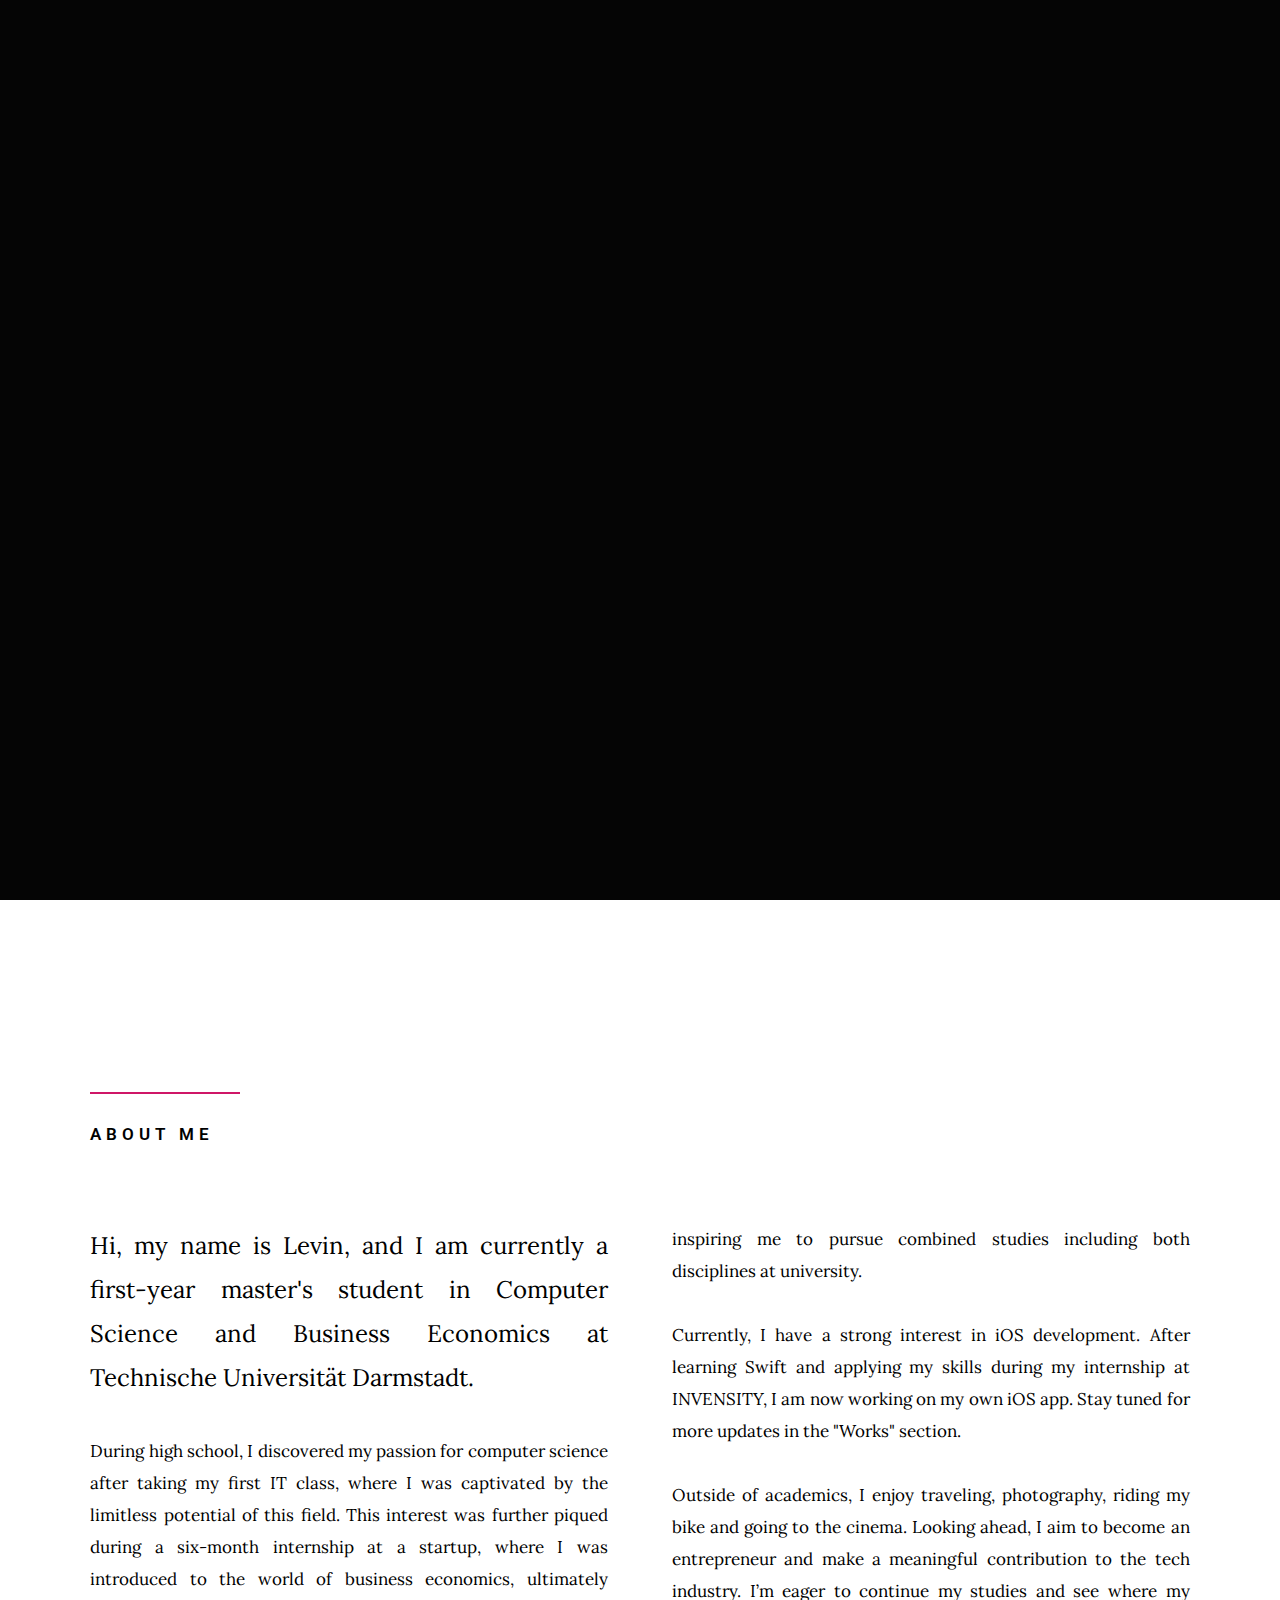
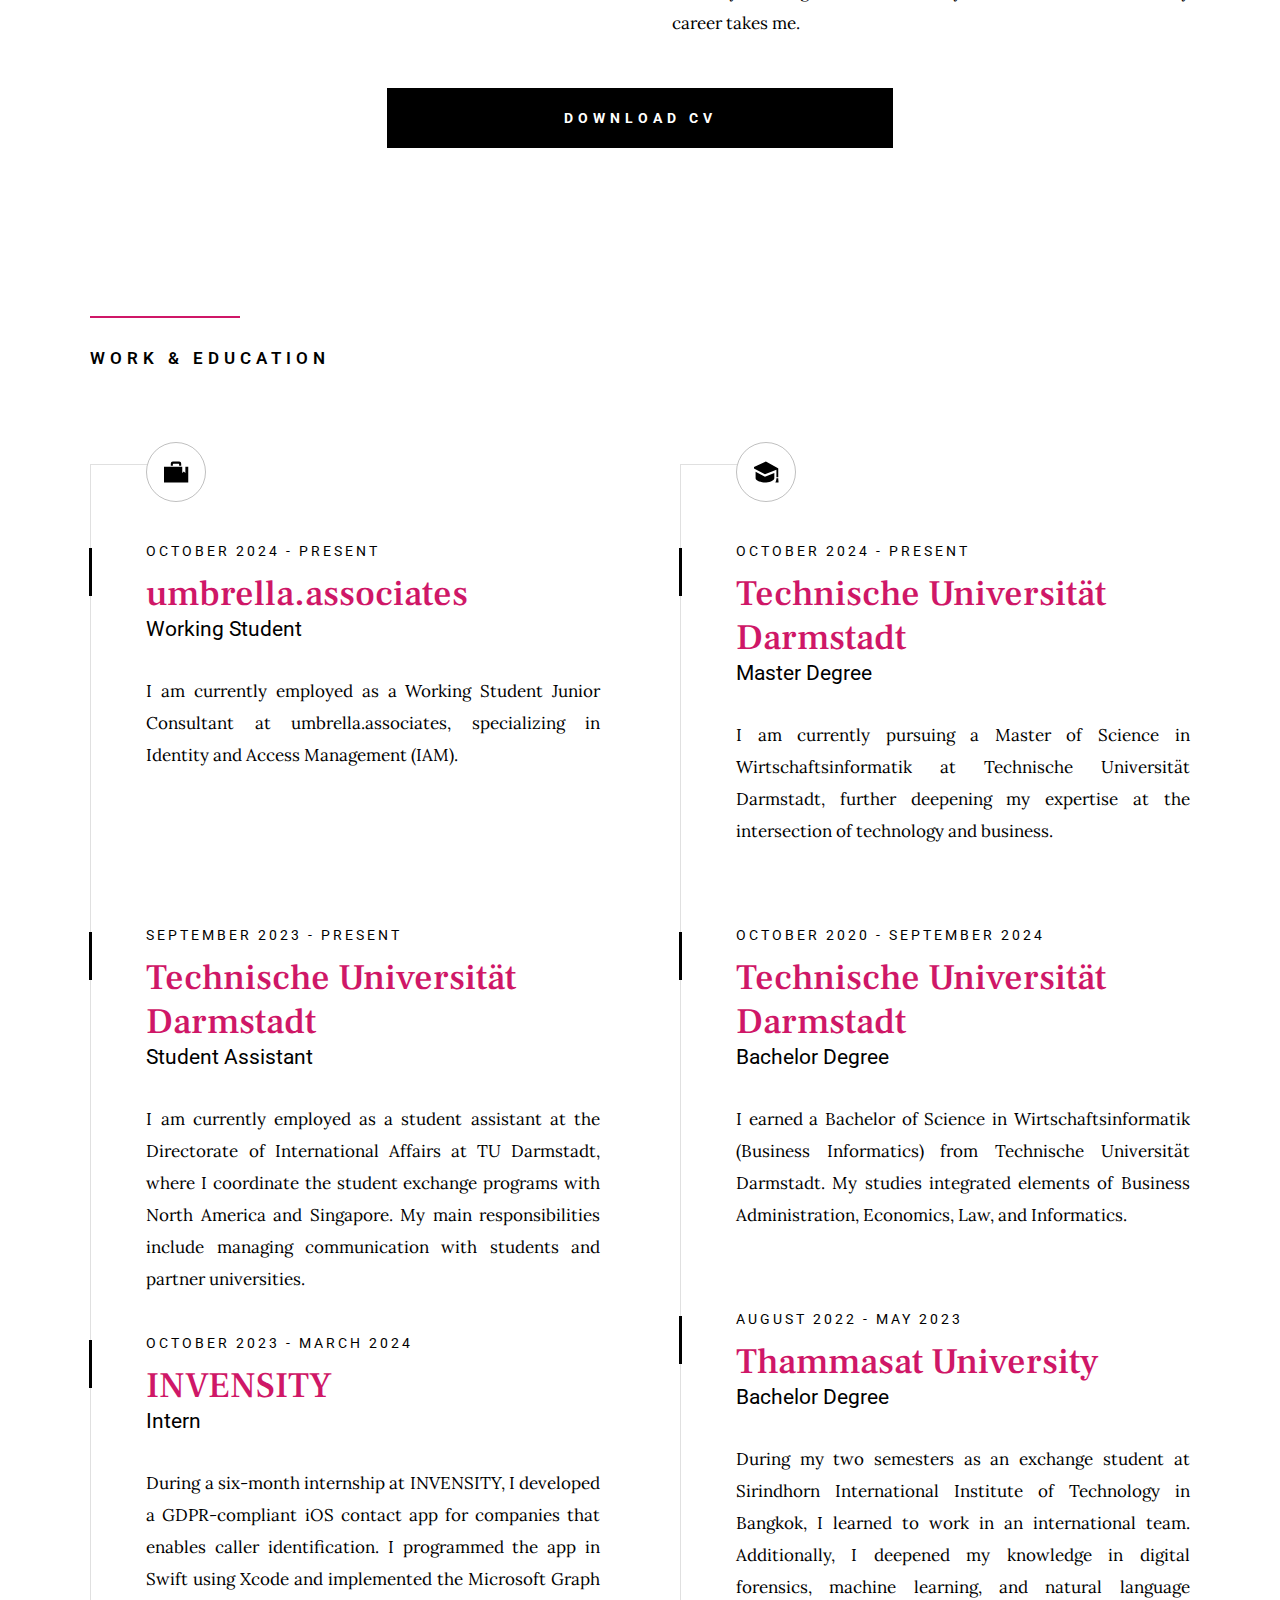
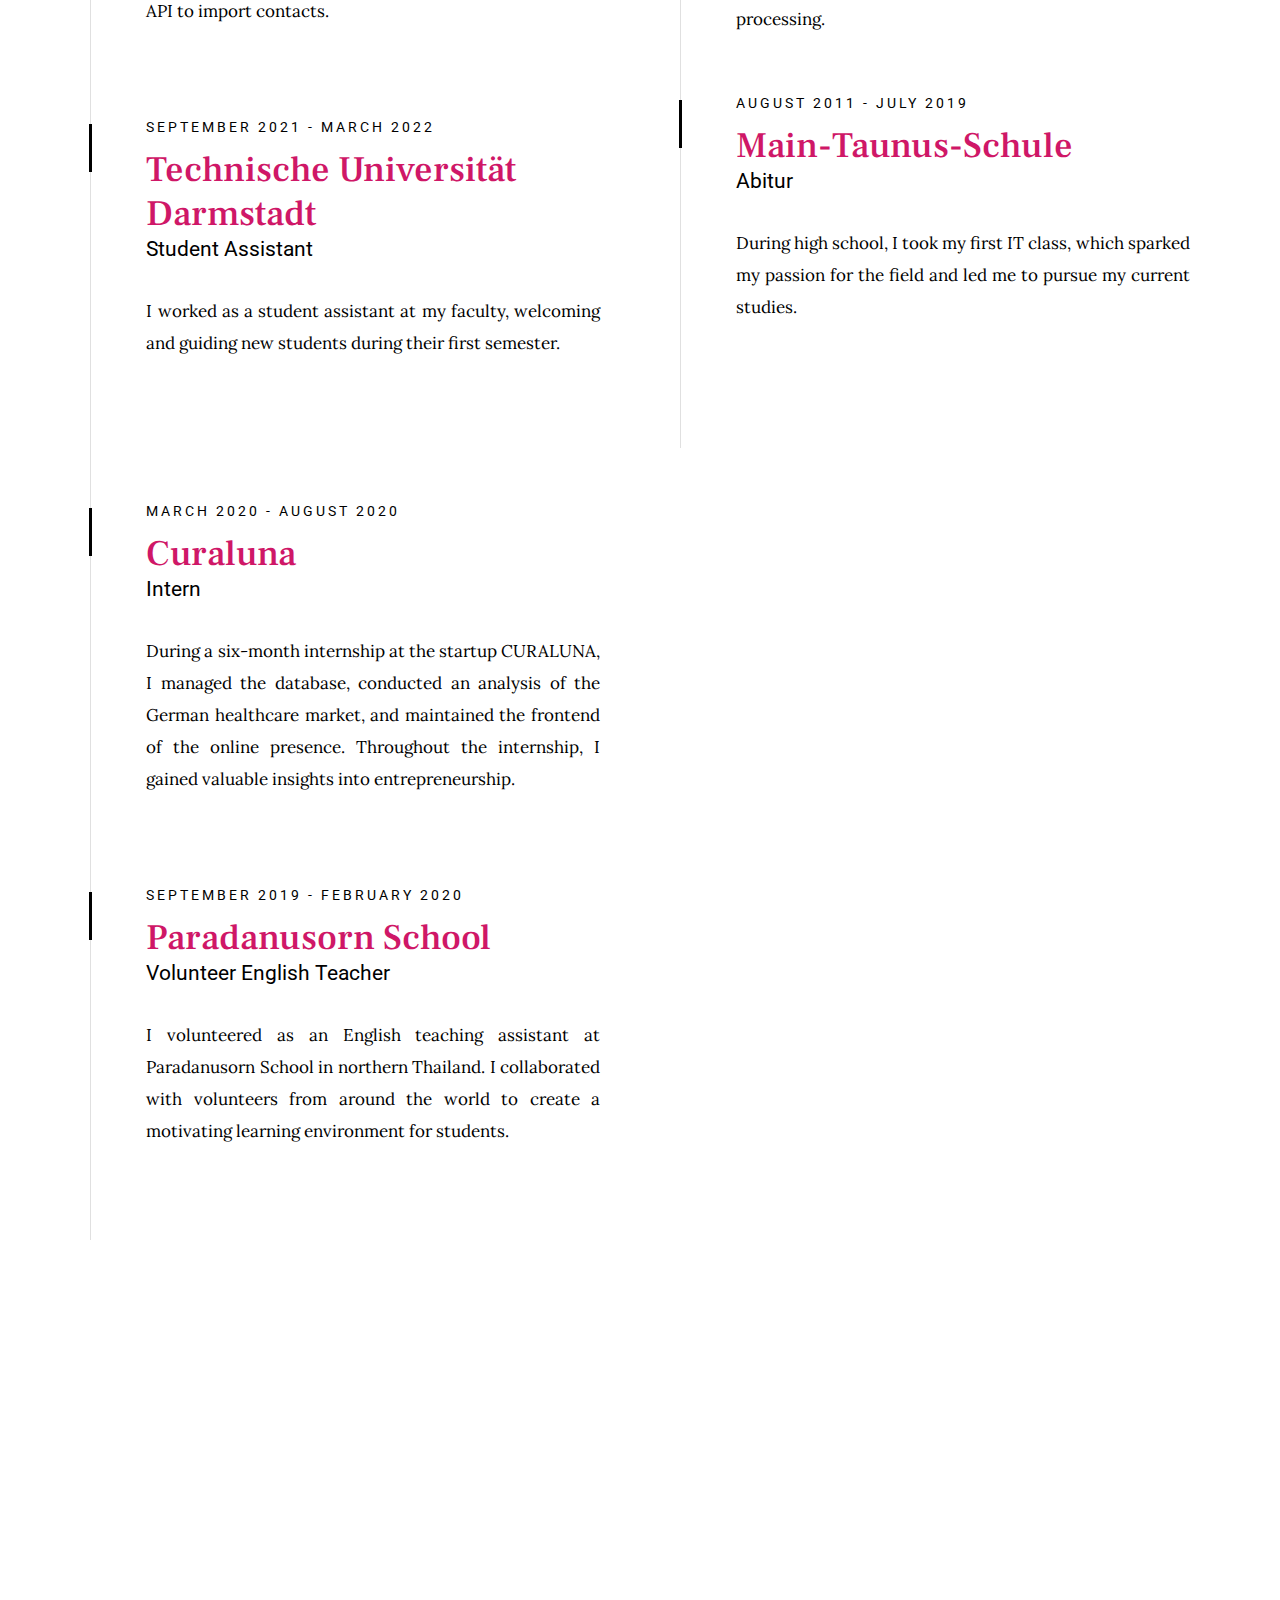
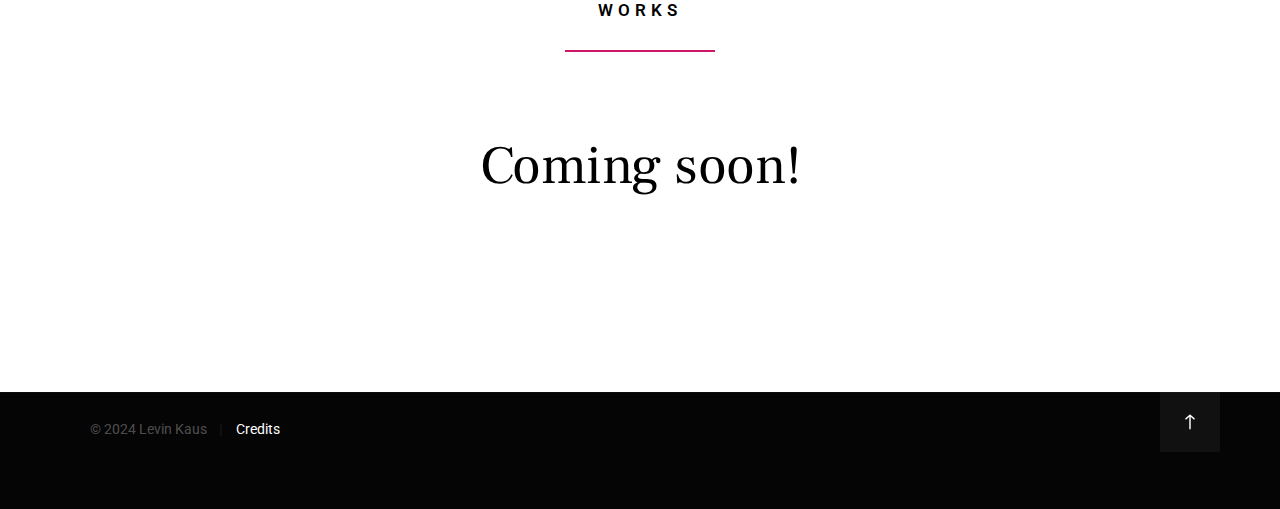
<file: index.html>
<!DOCTYPE html>
<html class="no-js" lang="en">
<head>

    <!--- basic page needs
    ================================================== -->
    <meta charset="utf-8">
    <title>Levin Kaus</title>
    <meta name="description" content="Personal website of Levin Kaus">
    <meta name="author" content="Levin Kaus">

    <!-- mobile specific metas
    ================================================== -->
    <meta name="viewport" content="width=device-width, initial-scale=1">

    <!-- CSS
    ================================================== -->
    <link rel="stylesheet" href="css/base.css">
    <link rel="stylesheet" href="css/main.css">

    <!-- script
    ================================================== -->
    <script src="js/modernizr.js"></script>
    <script src="js/pace.min.js"></script>

    <!-- favicons
    ================================================== -->
    <link rel="apple-touch-icon" sizes="180x180" href="images/favicons/apple-touch-icon.png">
    <link rel="icon" type="image/png" sizes="32x32" href="images/favicons/favicon-32x32.png">
    <link rel="icon" type="image/png" sizes="16x16" href="images/favicons/favicon-16x16.png">
    <link rel="manifest" href="images/favicons/site.webmanifest">

</head>

<body id="top">

    <div id="preloader">
        <div id="loader"></div>
    </div>

    <!-- site header
    ================================================== -->
    <header class="s-header">

        <div class="header-logo">
            <a class="site-logo" href="index.html">
                <img src="images/logo.png" alt="Homepage">
            </a>
        </div>

        <nav class="header-nav-wrap">
            <ul class="header-main-nav">
                <li class="current"><a class="smoothscroll" href="#intro" title="intro">Intro</a></li>
                <li><a class="smoothscroll" href="#about" title="about">About</a></li>
                <li><a class="smoothscroll" href="#works" title="works">Works</a></li>
            </ul>
            <style>svg{ width: 30px; height: 30px; }</style>
            <ul class="header-social">
                <li><a href="https://www.instagram.com/le_kaus/" target="_blank"><svg viewBox="0 0 448 512" xmlns="http://www.w3.org/2000/svg" aria-hidden="true" focusable="false" role="img">
                    <path d="M224.1 141c-63.6 0-114.9 51.3-114.9 114.9s51.3 114.9 114.9 114.9S339 319.5 339 255.9S287.7 141 224.1 141zm0 189.6c-41.1 0-74.7-33.5-74.7-74.7s33.5-74.7 74.7-74.7s74.7 33.5 74.7 74.7s-33.6 74.7-74.7 74.7zm146.4-194.3c0 14.9-12 26.8-26.8 26.8c-14.9 0-26.8-12-26.8-26.8s12-26.8 26.8-26.8s26.8 12 26.8 26.8zm76.1 27.2c-1.7-35.9-9.9-67.7-36.2-93.9c-26.2-26.2-58-34.4-93.9-36.2c-37-2.1-147.9-2.1-184.9 0c-35.8 1.7-67.6 9.9-93.9 36.1s-34.4 58-36.2 93.9c-2.1 37-2.1 147.9 0 184.9c1.7 35.9 9.9 67.7 36.2 93.9s58 34.4 93.9 36.2c37 2.1 147.9 2.1 184.9 0c35.9-1.7 67.7-9.9 93.9-36.2c26.2-26.2 34.4-58 36.2-93.9c2.1-37 2.1-147.8 0-184.8zM398.8 388c-7.8 19.6-22.9 34.7-42.6 42.6c-29.5 11.7-99.5 9-132.1 9s-102.7 2.6-132.1-9c-19.6-7.8-34.7-22.9-42.6-42.6c-11.7-29.5-9-99.5-9-132.1s-2.6-102.7 9-132.1c7.8-19.6 22.9-34.7 42.6-42.6c29.5-11.7 99.5-9 132.1-9s102.7-2.6 132.1 9c19.6 7.8 34.7 22.9 42.6 42.6c11.7 29.5 9 99.5 9 132.1s2.7 102.7-9 132.1z" fill="currentColor"></path>
                 </svg></i></a></li>
                <li><a href="https://www.linkedin.com/in/levinkaus/" target="_blank"><svg viewBox="0 0 448 512" xmlns="http://www.w3.org/2000/svg" aria-hidden="true" focusable="false" role="img">
                    <path d="M100.28 448H7.4V148.9h92.88zM53.79 108.1C24.09 108.1 0 83.5 0 53.8a53.79 53.79 0 0 1 107.58 0c0 29.7-24.1 54.3-53.79 54.3zM447.9 448h-92.68V302.4c0-34.7-.7-79.2-48.29-79.2c-48.29 0-55.69 37.7-55.69 76.7V448h-92.78V148.9h89.08v40.8h1.3c12.4-23.5 42.69-48.3 87.88-48.3c94 0 111.28 61.9 111.28 142.3V448z" fill="currentColor"/>
                 </svg></a></li>
                <li><a href="https://github.com/levinKaus" target="_blank"> <svg viewBox="0 0 496 512" xmlns="http://www.w3.org/2000/svg" aria-hidden="true" focusable="false" role="img">
                    <path d="M165.9 397.4c0 2-2.3 3.6-5.2 3.6c-3.3.3-5.6-1.3-5.6-3.6c0-2 2.3-3.6 5.2-3.6c3-.3 5.6 1.3 5.6 3.6zm-31.1-4.5c-.7 2 1.3 4.3 4.3 4.9c2.6 1 5.6 0 6.2-2s-1.3-4.3-4.3-5.2c-2.6-.7-5.5.3-6.2 2.3zm44.2-1.7c-2.9.7-4.9 2.6-4.6 4.9c.3 2 2.9 3.3 5.9 2.6c2.9-.7 4.9-2.6 4.6-4.6c-.3-1.9-3-3.2-5.9-2.9zM244.8 8C106.1 8 0 113.3 0 252c0 110.9 69.8 205.8 169.5 239.2c12.8 2.3 17.3-5.6 17.3-12.1c0-6.2-.3-40.4-.3-61.4c0 0-70 15-84.7-29.8c0 0-11.4-29.1-27.8-36.6c0 0-22.9-15.7 1.6-15.4c0 0 24.9 2 38.6 25.8c21.9 38.6 58.6 27.5 72.9 20.9c2.3-16 8.8-27.1 16-33.7c-55.9-6.2-112.3-14.3-112.3-110.5c0-27.5 7.6-41.3 23.6-58.9c-2.6-6.5-11.1-33.3 2.6-67.9c20.9-6.5 69 27 69 27c20-5.6 41.5-8.5 62.8-8.5s42.8 2.9 62.8 8.5c0 0 48.1-33.6 69-27c13.7 34.7 5.2 61.4 2.6 67.9c16 17.7 25.8 31.5 25.8 58.9c0 96.5-58.9 104.2-114.8 110.5c9.2 7.9 17 22.9 17 46.4c0 33.7-.3 75.4-.3 83.6c0 6.5 4.6 14.4 17.3 12.1C428.2 457.8 496 362.9 496 252C496 113.3 383.5 8 244.8 8zM97.2 352.9c-1.3 1-1 3.3.7 5.2c1.6 1.6 3.9 2.3 5.2 1c1.3-1 1-3.3-.7-5.2c-1.6-1.6-3.9-2.3-5.2-1zm-10.8-8.1c-.7 1.3.3 2.9 2.3 3.9c1.6 1 3.6.7 4.3-.7c.7-1.3-.3-2.9-2.3-3.9c-2-.6-3.6-.3-4.3.7zm32.4 35.6c-1.6 1.3-1 4.3 1.3 6.2c2.3 2.3 5.2 2.6 6.5 1c1.3-1.3.7-4.3-1.3-6.2c-2.2-2.3-5.2-2.6-6.5-1zm-11.4-14.7c-1.6 1-1.6 3.6 0 5.9c1.6 2.3 4.3 3.3 5.6 2.3c1.6-1.3 1.6-3.9 0-6.2c-1.4-2.3-4-3.3-5.6-2z" fill="currentColor"/>
                 </svg></a></li>
            </ul>
        </nav>

        <a class="header-menu-toggle" href="#"><span>Menu</span></a>

    </header> <!-- end s-header -->


    <!-- intro
    ================================================== -->
    <section id="intro" class="s-intro target-section">

        <div class="row intro-content">

            <div class="column large-9 mob-full intro-text">
                <h3>Hi, I'm Levin Kaus</h3>
                <h1>
                    Computer Science<br>
                    and Business Economics<br>
                    student
                </h1>
            </div>

            <div class="intro-scroll">
                <a href="#about" class="intro-scroll-link smoothscroll">
                    Scroll For More
                </a>
            </div>

            <div class="intro-grid"></div>
            <div class="intro-pic"></div>

        </div> <!-- end row -->

    </section> <!-- end intro -->


    <!-- about
    ================================================== -->
    <section id="about" class="s-about target-section">

        <div class="about-me">

            <div class="row heading-block" data-aos="fade-up">
                <div class="column large-full">
                    <h2 class="section-heading">About Me</h2>
                </div>
            </div>

            <div class="row about-me__content" data-aos="fade-up">
                <div class="column large-full about-me__text">
                    <p class="lead">
                        Hi, my name is Levin, and I am currently a first-year master's student in Computer Science and Business Economics at Technische Universität Darmstadt.
                    </p>

                    <p>
                        During high school, I discovered my passion for computer science after taking my first IT class, where I was captivated by the limitless 
                        potential of this field. This interest was further piqued during a six-month internship at a startup, where I was introduced to the world 
                        of business economics, ultimately inspiring me to pursue combined studies including both disciplines at university. 
                    </p>

                    <p>
                        Currently, I have a strong interest in iOS development. After learning Swift and applying my skills during my internship at INVENSITY, I am now working on my own iOS app. 
                        Stay tuned for more updates in the "Works" section.
                    </p>

                    <p>
                        Outside of academics, I enjoy traveling, photography, riding my bike and going to the cinema.
                        Looking ahead, I aim to become an entrepreneur and make a meaningful contribution to the tech industry. I’m eager to continue my studies and see where my career takes me.
                    </p>
                </div>
            </div>
    
            <div class="row about-me__buttons">
                <div class="column large-half tab-full" data-aos="fade-up">
                    <a href="files/resume.pdf" target="_blank" class="btn btn--primary full-width">Download CV</a>
                </div>
            </div>

        </div> <!-- end about-me -->

        <div class="about-experience">

            <div class="row heading-block" data-aos="fade-up">
                <div class="column large-full">
                    <h2 class="section-heading">Work & Education</h2>
                </div>
            </div>

            <div class="row about-experience__timeline">

                <div class="column large-half tab-full" data-aos="fade-up">
                    <div class="timeline">

                        <div class="timeline__icon-wrap">
                            <span class="timeline__icon timeline__icon--work"></span>
                        </div>

                        <div class="timeline__block">
                            <div class="timeline__bullet"></div>
                            <div class="timeline__header">
                                <p class="timeline__timeframe">October 2024 - Present</p>
                                <h3 class="item-title"><a href="https://www.umbrella.associates" target="_blank">umbrella.associates</a></h3>
                                <h5>Working Student</h5>
                            </div>
                            <div class="timeline__desc">
                                I am currently employed as a Working Student Junior Consultant at umbrella.associates, specializing in Identity and Access Management (IAM).
                            </div>
                        </div>

                        <div class="timeline__block">
                            <div class="timeline__bullet"></div>
                            <div class="timeline__header">
                                <p class="timeline__timeframe">September 2023 - Present</p>
                                <h3 class="item-title"><a href="https://www.tu-darmstadt.de/irep" target="_blank">Technische Universität Darmstadt</a></h3>
                                <h5>Student Assistant</h5>
                            </div>
                            <div class="timeline__desc">
                                I am currently employed as a student assistant at the Directorate of International Affairs at TU Darmstadt, where I coordinate the student exchange programs with North America and Singapore. 
                                My main responsibilities include managing communication with students and partner universities.
                            </div>
                        </div>

                        <div class="timeline__block">
                            <div class="timeline__bullet"></div>
                            <div class="timeline__header">
                                <p class="timeline__timeframe">October 2023 - March 2024</p>
                                <h3 class="item-title"><a href="https://www.invensity.com/" target="_blank">INVENSITY</a></h3>
                                <h5>Intern</h5>
                            </div>
                            <div class="timeline__desc">
                                During a six-month internship at INVENSITY, I developed a GDPR-compliant iOS contact app for companies that enables caller identification. 
                                I programmed the app in Swift using Xcode and implemented the Microsoft Graph API to import contacts.
                            </div>
                        </div>

                        <div class="timeline__block">
                            <div class="timeline__bullet"></div>
                            <div class="timeline__header">
                                <p class="timeline__timeframe">September 2021 - March 2022</p>
                                <h3 class="item-title"><a href="https://www.wi.tu-darmstadt.de/fachbereich/index.en.jsp" target="_blank">Technische Universität Darmstadt</a></h3>
                                <h5>Student Assistant</h5>
                            </div>
                            <div class="timeline__desc">
                                I worked as a student assistant at my faculty, welcoming and guiding new students during their first semester.
                            </div>
                        </div>

                        <div class="timeline__block">
                            <div class="timeline__bullet"></div>
                            <div class="timeline__header">
                                <p class="timeline__timeframe">March 2020 - August 2020</p>
                                <h3 class="item-title"><a href="https://www.curaluna.de/" target="_blank">Curaluna</a></h3>
                                <h5>Intern</h5>
                            </div>
                            <div class="timeline__desc">
                                During a six-month internship at the startup CURALUNA, I managed the database, conducted an analysis of the German healthcare market, and maintained the frontend of the online presence. 
                                Throughout the internship, I gained valuable insights into entrepreneurship.
                            </div>
                        </div>

                        <div class="timeline__block">
                            <div class="timeline__bullet"></div>
                            <div class="timeline__header">
                                <p class="timeline__timeframe">September 2019 - February 2020</p>
                                <h3 class="item-title"><a href="https://www.facebook.com/pages/category/School/Paradanusorn-School-164577643945545/" target="_blank">Paradanusorn School</a></h3>
                                <h5>Volunteer English Teacher</h5>
                            </div>
                            <div class="timeline__desc">
                                I volunteered as an English teaching assistant at Paradanusorn School in northern Thailand. 
                                I collaborated with volunteers from around the world to create a motivating learning environment for students.
                            </div>
                        </div>

                    </div>
                </div>

                <div class="column large-half tab-full" data-aos="fade-up">
                    <div class="timeline">

                        <div class="timeline__icon-wrap">
                            <span class="timeline__icon timeline__icon--education"></span>
                        </div>

                        <div class="timeline__block">
                            <div class="timeline__bullet"></div>
                            <div class="timeline__header">
                                <p class="timeline__timeframe">October 2024 - Present</p>
                                <h3 class="item-title"><a href="https://www.tu-darmstadt.de/" target="_blank">Technische Universität Darmstadt</a></h3>
                                <h5>Master Degree</h5>
                            </div>
                            <div class="timeline__desc">
                                I am currently pursuing a Master of Science in Wirtschaftsinformatik at Technische Universität Darmstadt, 
                                further deepening my expertise at the intersection of technology and business.
                            </div>
                        </div>

                        <div class="timeline__block">
                            <div class="timeline__bullet"></div>
                            <div class="timeline__header">
                                <p class="timeline__timeframe">October 2020 - September 2024</p>
                                <h3 class="item-title"><a href="https://www.tu-darmstadt.de/" target="_blank">Technische Universität Darmstadt</a></h3>
                                <h5>Bachelor Degree</h5>
                            </div>
                            <div class="timeline__desc">
                                I earned a Bachelor of Science in Wirtschaftsinformatik (Business Informatics) from Technische Universität Darmstadt. 
                                My studies integrated elements of Business Administration, Economics, Law, and Informatics.
                            </div>
                        </div>

                        <div class="timeline__block">
                            <div class="timeline__bullet"></div>
                            <div class="timeline__header">
                                <p class="timeline__timeframe">August 2022 - May 2023</p>
                                <h3 class="item-title"><a href="https://www.siit.tu.ac.th/" target="_blank">Thammasat University</a></h3>
                                <h5>Bachelor Degree</h5>
                            </div>
                            <div class="timeline__desc">
                                During my two semesters as an exchange student at Sirindhorn International Institute of Technology in Bangkok, I learned to work in an international team. 
                                Additionally, I deepened my knowledge in digital forensics, machine learning, and natural language processing.
                            </div>
                        </div>

                        <div class="timeline__block">
                            <div class="timeline__bullet"></div>
                            <div class="timeline__header">
                                <p class="timeline__timeframe">August 2011 - July 2019</p>
                                <h3 class="item-title"><a href="https://www.main-taunus-schule.de/" target="_blank">Main-Taunus-Schule</a></h3>
                                <h5>Abitur</h5>
                            </div>
                            <div class="timeline__desc">
                                During high school, I took my first IT class, which sparked my passion for the field and led me to pursue my current studies.
                            </div>
                        </div>

                    </div>
                </div>
            </div>

        </div> <!-- end about-experience -->

    </section> <!-- end s-about -->

    <!-- works
    ================================================== -->
    <section id="works" class="s-works target-section">

        <div class="row heading-block heading-block--center" data-aos="fade-up">
            <div class="column large-full">
                <h2 class="section-heading section-heading--centerbottom">Works</h2>
                <p class="section-desc">
                    Coming soon!
                </p>
            </div>
        </div> <!-- end heading-block -->

    </section> <!-- end s-work -->


    <!-- footer
    ================================================== -->
    <footer>
        <div class="row">
            <div class="column large-full ss-copyright">
                <span>© 2024 Levin Kaus</span> 
                <span><a href="https://www.styleshout.com/" target="_blank">Credits</a></span>
            </div>            

            <div class="ss-go-top">
                <a class="smoothscroll" title="Back to Top" href="#top"></a>
            </div>
        </div>
    </footer>

    <!-- Java Script
    ================================================== -->
    <script src="js/jquery-3.2.1.min.js"></script>
    <script src="js/plugins.js"></script>
    <script src="js/main.js"></script>

</body>
</file>
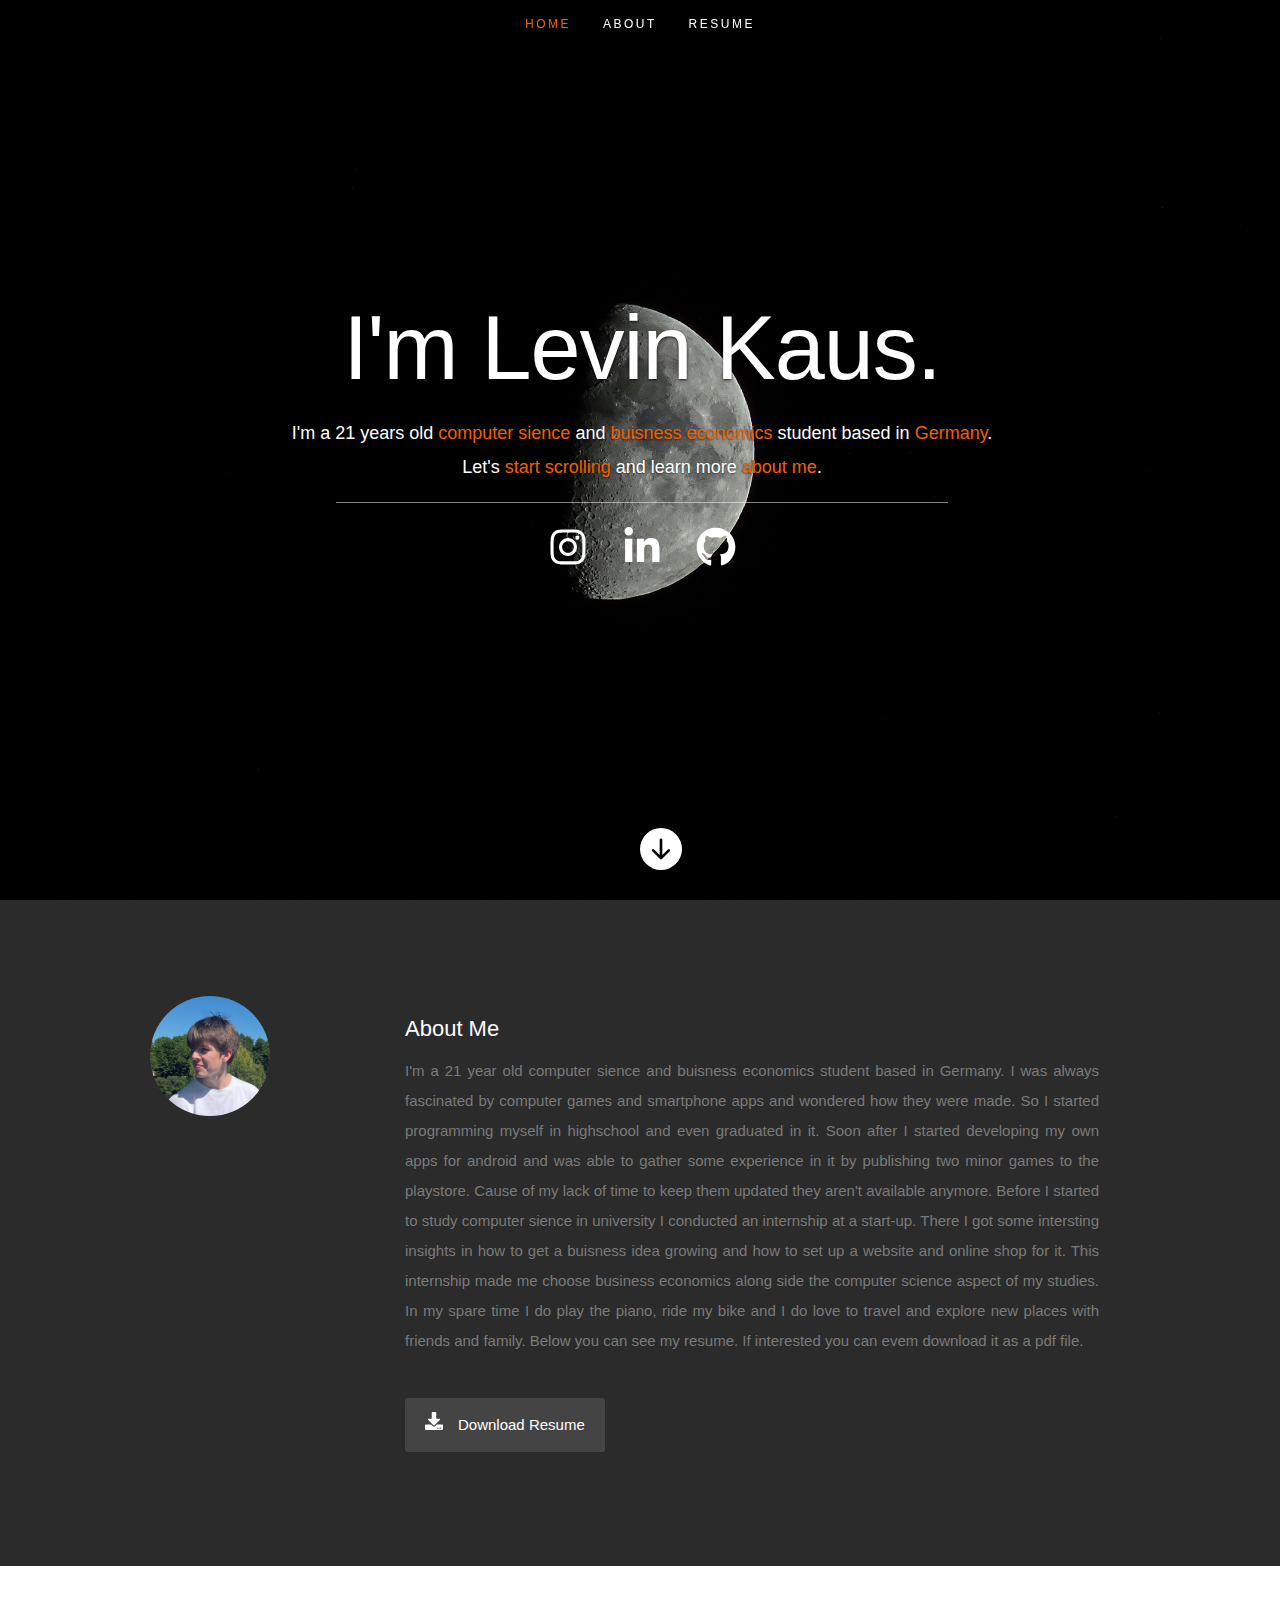
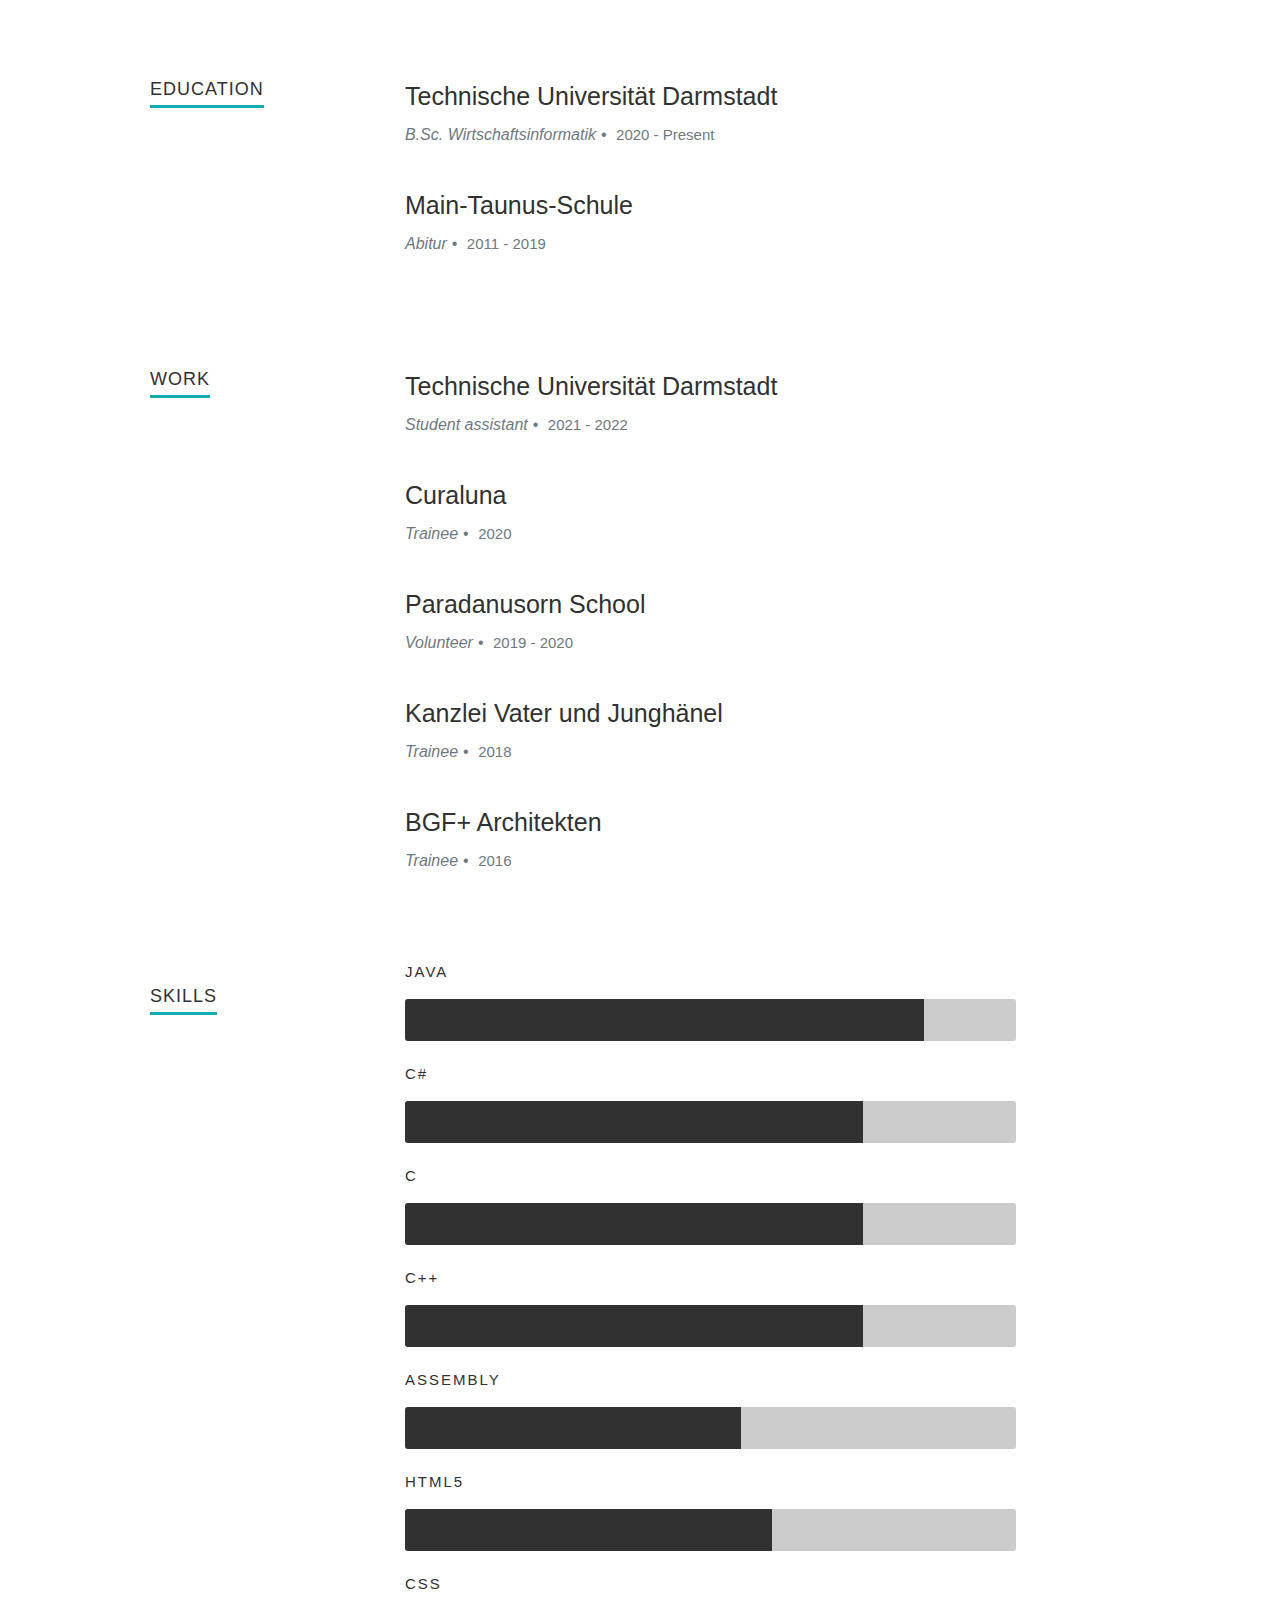
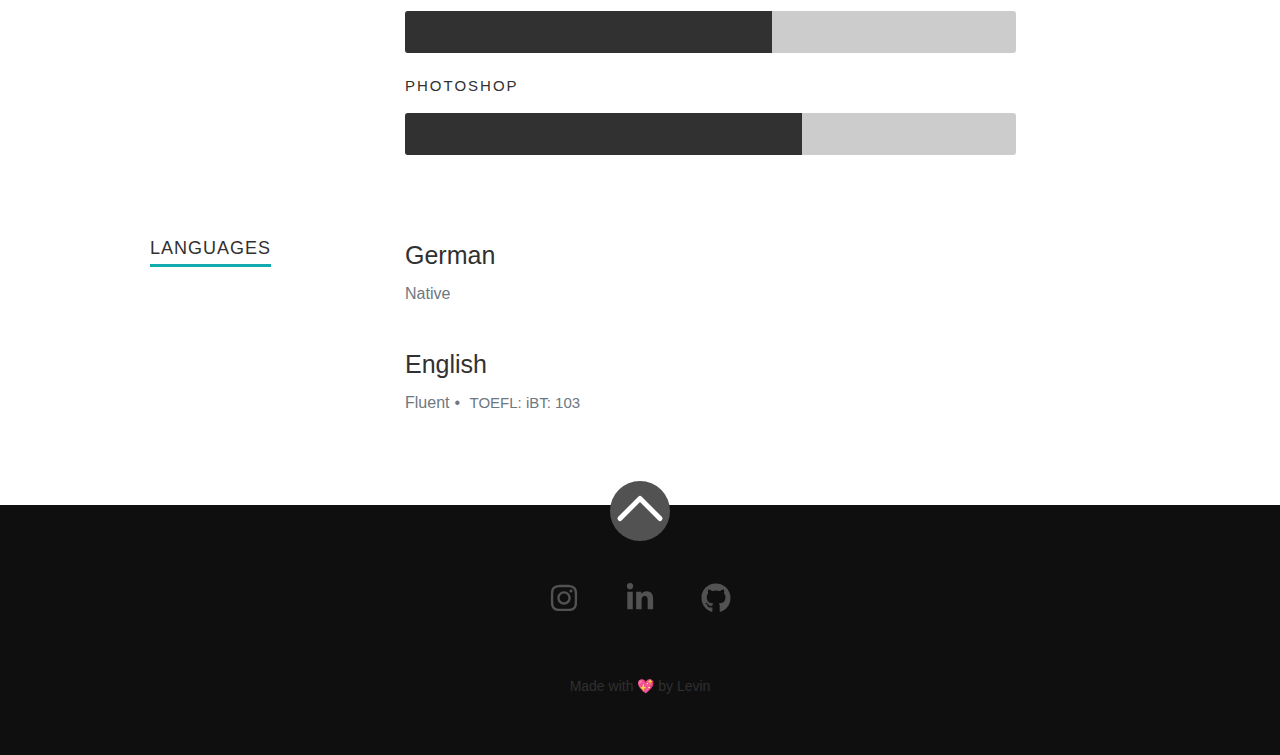
<file: docs/index.html>
<!DOCTYPE html>
<html lang="en">
<head>
   <!-- Title -->
   <title>Levin Kaus</title>

   <!-- Metadata -->
   <meta charset="UTF-8">
   <meta name="description" content="Personal website of Levin Kaus">
   <meta name="keywords" content="Levin Kaus">
   <meta name="author" content="Levin Kaus">
   <meta name="viewport" content="width=device-width, initial-scale=1.0">
   
	<!-- CSS -->
   <link rel="stylesheet" href="css/default.css">
	<link rel="stylesheet" href="css/layout.css">
   <link rel="stylesheet" href="css/media-queries.css">
</head>

<body>
   <!-- Header -->
   <header id="home">
      <nav id="nav-wrap">
         <a class="mobile-btn" href="#nav-wrap" title="Show navigation">Show navigation</a>
	      <a class="mobile-btn" href="#" title="Hide navigation">Hide navigation</a>
         <ul id="nav" class="nav">
            <li class="current"><a class="smoothscroll" href="#home">Home</a></li>
            <li><a class="smoothscroll" href="#about">About</a></li>
	         <li><a class="smoothscroll" href="#resume">Resume</a></li>
         </ul>
      </nav>
      <div class="row banner">
         <div class="banner-text">
            <h1 class="responsive-headline">I'm Levin Kaus.</h1>
            <h3>I'm a 21 years old <span>computer sience</span> and <span>buisness economics</span> student based in <span>Germany</span>. Let's <a class="smoothscroll" href="#about" title="Start scrolling">start scrolling</a> and learn more <a class="smoothscroll" href="#about" title="About me">about me</a>.</h3>
            <hr>
            <ul class="social"> 
               <li><a href="https://www.instagram.com/le_kaus/" title="Instagram - Levin Kaus" target="_blank">
                  <svg viewBox="0 0 448 512" xmlns="http://www.w3.org/2000/svg" aria-hidden="true" focusable="false" role="img">
                     <path d="M224.1 141c-63.6 0-114.9 51.3-114.9 114.9s51.3 114.9 114.9 114.9S339 319.5 339 255.9S287.7 141 224.1 141zm0 189.6c-41.1 0-74.7-33.5-74.7-74.7s33.5-74.7 74.7-74.7s74.7 33.5 74.7 74.7s-33.6 74.7-74.7 74.7zm146.4-194.3c0 14.9-12 26.8-26.8 26.8c-14.9 0-26.8-12-26.8-26.8s12-26.8 26.8-26.8s26.8 12 26.8 26.8zm76.1 27.2c-1.7-35.9-9.9-67.7-36.2-93.9c-26.2-26.2-58-34.4-93.9-36.2c-37-2.1-147.9-2.1-184.9 0c-35.8 1.7-67.6 9.9-93.9 36.1s-34.4 58-36.2 93.9c-2.1 37-2.1 147.9 0 184.9c1.7 35.9 9.9 67.7 36.2 93.9s58 34.4 93.9 36.2c37 2.1 147.9 2.1 184.9 0c35.9-1.7 67.7-9.9 93.9-36.2c26.2-26.2 34.4-58 36.2-93.9c2.1-37 2.1-147.8 0-184.8zM398.8 388c-7.8 19.6-22.9 34.7-42.6 42.6c-29.5 11.7-99.5 9-132.1 9s-102.7 2.6-132.1-9c-19.6-7.8-34.7-22.9-42.6-42.6c-11.7-29.5-9-99.5-9-132.1s-2.6-102.7 9-132.1c7.8-19.6 22.9-34.7 42.6-42.6c29.5-11.7 99.5-9 132.1-9s102.7-2.6 132.1 9c19.6 7.8 34.7 22.9 42.6 42.6c11.7 29.5 9 99.5 9 132.1s2.7 102.7-9 132.1z" fill="currentColor"></path>
                  </svg></a>
               </li>
               <li><a href="https://www.linkedin.com/in/levinkaus/" title="LinkedIn - Levin Kaus" target="_blank">
                  <svg viewBox="0 0 448 512" xmlns="http://www.w3.org/2000/svg" aria-hidden="true" focusable="false" role="img">
                     <path d="M100.28 448H7.4V148.9h92.88zM53.79 108.1C24.09 108.1 0 83.5 0 53.8a53.79 53.79 0 0 1 107.58 0c0 29.7-24.1 54.3-53.79 54.3zM447.9 448h-92.68V302.4c0-34.7-.7-79.2-48.29-79.2c-48.29 0-55.69 37.7-55.69 76.7V448h-92.78V148.9h89.08v40.8h1.3c12.4-23.5 42.69-48.3 87.88-48.3c94 0 111.28 61.9 111.28 142.3V448z" fill="currentColor"/>
                  </svg>
               </a></li>
               <li><a href="https://github.com/levinKaus" title="Github - Levin Kaus" target="_blank">
                  <svg viewBox="0 0 496 512" xmlns="http://www.w3.org/2000/svg" aria-hidden="true" focusable="false" role="img">
                     <path d="M165.9 397.4c0 2-2.3 3.6-5.2 3.6c-3.3.3-5.6-1.3-5.6-3.6c0-2 2.3-3.6 5.2-3.6c3-.3 5.6 1.3 5.6 3.6zm-31.1-4.5c-.7 2 1.3 4.3 4.3 4.9c2.6 1 5.6 0 6.2-2s-1.3-4.3-4.3-5.2c-2.6-.7-5.5.3-6.2 2.3zm44.2-1.7c-2.9.7-4.9 2.6-4.6 4.9c.3 2 2.9 3.3 5.9 2.6c2.9-.7 4.9-2.6 4.6-4.6c-.3-1.9-3-3.2-5.9-2.9zM244.8 8C106.1 8 0 113.3 0 252c0 110.9 69.8 205.8 169.5 239.2c12.8 2.3 17.3-5.6 17.3-12.1c0-6.2-.3-40.4-.3-61.4c0 0-70 15-84.7-29.8c0 0-11.4-29.1-27.8-36.6c0 0-22.9-15.7 1.6-15.4c0 0 24.9 2 38.6 25.8c21.9 38.6 58.6 27.5 72.9 20.9c2.3-16 8.8-27.1 16-33.7c-55.9-6.2-112.3-14.3-112.3-110.5c0-27.5 7.6-41.3 23.6-58.9c-2.6-6.5-11.1-33.3 2.6-67.9c20.9-6.5 69 27 69 27c20-5.6 41.5-8.5 62.8-8.5s42.8 2.9 62.8 8.5c0 0 48.1-33.6 69-27c13.7 34.7 5.2 61.4 2.6 67.9c16 17.7 25.8 31.5 25.8 58.9c0 96.5-58.9 104.2-114.8 110.5c9.2 7.9 17 22.9 17 46.4c0 33.7-.3 75.4-.3 83.6c0 6.5 4.6 14.4 17.3 12.1C428.2 457.8 496 362.9 496 252C496 113.3 383.5 8 244.8 8zM97.2 352.9c-1.3 1-1 3.3.7 5.2c1.6 1.6 3.9 2.3 5.2 1c1.3-1 1-3.3-.7-5.2c-1.6-1.6-3.9-2.3-5.2-1zm-10.8-8.1c-.7 1.3.3 2.9 2.3 3.9c1.6 1 3.6.7 4.3-.7c.7-1.3-.3-2.9-2.3-3.9c-2-.6-3.6-.3-4.3.7zm32.4 35.6c-1.6 1.3-1 4.3 1.3 6.2c2.3 2.3 5.2 2.6 6.5 1c1.3-1.3.7-4.3-1.3-6.2c-2.2-2.3-5.2-2.6-6.5-1zm-11.4-14.7c-1.6 1-1.6 3.6 0 5.9c1.6 2.3 4.3 3.3 5.6 2.3c1.6-1.3 1.6-3.9 0-6.2c-1.4-2.3-4-3.3-5.6-2z" fill="currentColor"/>
                  </svg>
               </a></li>
            </ul>
         </div>
      </div>
      <p class="scrolldown">
         <a class="smoothscroll" href="#about">
            <svg viewBox="0 0 16 16" xmlns="http://www.w3.org/2000/svg" aria-hidden="true" focusable="false" role="img">
               <path d="M16 8A8 8 0 1 1 0 8a8 8 0 0 1 16 0zM8.5 4.5a.5.5 0 0 0-1 0v5.793L5.354 8.146a.5.5 0 1 0-.708.708l3 3a.5.5 0 0 0 .708 0l3-3a.5.5 0 0 0-.708-.708L8.5 10.293V4.5z" fill="currentColor"/>
            </svg></a>
      </p>
   </header>

   <!-- About Section -->
   <section id="about">
      <div class="row">
         <div class="three columns">
            <img class="profile-pic"  src="images/profile.jpg" alt="Profile picture" />
         </div>
         <!-- Main-Col -->
         <div class="nine columns main-col">
            <h2>About Me</h2>
            <p class="intro">I'm a 21 year old computer sience and buisness economics student based in Germany. I was always fascinated 
               by computer games and smartphone apps and wondered how they were made. So I started programming myself in highschool
               and even graduated in it. Soon after I started developing my own apps for android and was able to gather some experience
               in it by publishing two minor games to the playstore. Cause of my lack of time to keep them updated they aren't 
               available anymore. Before I started to study computer sience in university I conducted an internship at a start-up. 
               There I got some intersting insights in how to get a buisness idea growing and how to set up a website and online shop 
               for it. This internship made me choose business economics along side the computer science aspect of my studies.
               In my spare time I do play the piano, ride my bike and I do love to travel and explore new places with friends and family.
               Below you can see my resume. If interested you can evem download it as a pdf file. 
            </p>
            <!-- Row -->
            <div class="row">
               <div class="columns download">
                  <p>
                     <a href="files/resume.pdf" class="button" target="_blank">
                        <svg viewBox="0 0 512 512" xmlns="http://www.w3.org/2000/svg" aria-hidden="true" focusable="false" role="img"  >
                           <path d="M216 0h80c13.3 0 24 10.7 24 24v168h87.7c17.8 0 26.7 21.5 14.1 34.1L269.7 378.3c-7.5 7.5-19.8 7.5-27.3 0L90.1 226.1c-12.6-12.6-3.7-34.1 14.1-34.1H192V24c0-13.3 10.7-24 24-24zm296 376v112c0 13.3-10.7 24-24 24H24c-13.3 0-24-10.7-24-24V376c0-13.3 10.7-24 24-24h146.7l49 49c20.1 20.1 52.5 20.1 72.6 0l49-49H488c13.3 0 24 10.7 24 24zm-124 88c0-11-9-20-20-20s-20 9-20 20s9 20 20 20s20-9 20-20zm64 0c0-11-9-20-20-20s-20 9-20 20s9 20 20 20s20-9 20-20z" fill="currentColor"/>
                        </svg>Download Resume
                     </a>
                  </p>
               </div>
            </div>
         </div>
      </div>
   </section>


   <!-- Resume Section -->
   <section id="resume">

      <!-- Education -->
      <div class="row education">
         <div class="three columns header-col">
            <h1><span>Education</span></h1>
         </div>
         <div class="nine columns main-col">
            <div class="row item">
               <div class="twelve columns">
                  <h3><a href="https://www.tu-darmstadt.de/" title="Technische Universität Darmstadt" target="_blank">Technische Universität Darmstadt</a></h3>
                  <p class="info"><i>B.Sc. Wirtschaftsinformatik</i><span>&bull;</span> <em class="date">2020 - Present</em></p>
               </div>
            </div>
            <div class="row item">
               <div class="twelve columns">
                  <h3><a href="https://www.main-taunus-schule.de/" title="Main-Taunus-Schule" target="_blank">Main-Taunus-Schule</a></h3>
                  <p class="info"><i>Abitur</i><span>&bull;</span> <em class="date">2011 - 2019</em></p>
               </div>
            </div>
         </div>
      </div>

      <!-- Work -->
      <div class="row work">
         <div class="three columns header-col">
            <h1><span>Work</span></h1>
         </div>
         <div class="nine columns main-col">
            <div class="row item">
               <div class="twelve columns">
                  <h3><a href="https://www.tu-darmstadt.de/" title="Technische Universität Darmstadt" target="_blank">Technische Universität Darmstadt</a></h3>
                  <p class="info"><i>Student assistant</i><span>&bull;</span> <em class="date">2021 - 2022</em></p>
               </div>
            </div>
            <div class="row item">
               <div class="twelve columns">
                  <h3><a href="https://www.curaluna.de/" title="Curaluna" target="_blank">Curaluna</a></h3>
                  <p class="info"><i>Trainee</i><span>&bull;</span> <em class="date">2020</em></p>
               </div>
            </div>
            <div class="row item">
               <div class="twelve columns">
                  <h3><a href="https://www.facebook.com/pages/category/School/Paradanusorn-School-164577643945545/" title="Paradanusorn School" target="_blank">Paradanusorn School</a></h3>
                  <p class="info"><i>Volunteer</i><span>&bull;</span> <em class="date">2019 - 2020</em></p>
               </div>
            </div>
            <div class="row item">
               <div class="twelve columns">
                  <h3><a href="https://vundj.de/" title="Kanzlei Vater und Junghänel" target="_blank">Kanzlei Vater und Junghänel</a></h3>
                  <p class="info"><i>Trainee</i><span>&bull;</span> <em class="date">2018</em></p>
               </div>
            </div>
            <div class="row item">
               <div class="twelve columns">
                  <h3><a href="https://www.bgf-plus.de/" title="BGF+ Architekten" target="_blank">BGF+ Architekten</a></h3>
                  <p class="info"><i>Trainee</i><span>&bull;</span> <em class="date">2016</em></p>
               </div>
            </div>
         </div>
      </div>

      <!-- Skills -->
      <div class="row skill">
         <div class="three columns header-col">
            <h1><span>Skills</span></h1>
         </div>
         <div class="nine columns main-col">
				<div class="bars">
				   <ul class="skills">
					   <li><span class="bar-expand java"></span><em>Java</em></li>
                  <li><span class="bar-expand csharp"></span><em>C#</em></li>
						<li><span class="bar-expand c"></span><em>C</em></li>
						<li><span class="bar-expand cpp"></span><em>C++</em></li>
						<li><span class="bar-expand assembly"></span><em>Assembly</em></li>
                  <li><span class="bar-expand html5"></span><em>HTML5</em></li>
                  <li><span class="bar-expand css"></span><em>CSS</em></li>
                  <li><span class="bar-expand photoshop"></span><em>Photoshop</em></li>
					</ul>
				</div>
			</div>
      </div>

      <!-- Languages -->
      <div class="row languages">
         <div class="three columns header-col">
            <h1><span>Languages</span></h1>
         </div>
         <div class="nine columns main-col">
            <div class="row item">
               <div class="twelve columns">
                  <h3>German</h3>
                  <p class="info">Native</p>
               </div>
            </div>
            <div class="row item">
               <div class="twelve columns">
                  <h3>English</h3>
                  <p class="info">Fluent<span>&bull;</span> <em class="date">TOEFL: iBT: 103</em></p>
               </div>
            </div>
         </div>
      </div>
   </section>


   <!-- Footer -->
   <footer>
      <div class="row">
         <div class="twelve columns">
            <ul class="social-links">
               <li><a href="https://www.instagram.com/le_kaus/" title="Instagram - Levin Kaus" target="_blank">
                  <svg viewBox="0 0 448 512" xmlns="http://www.w3.org/2000/svg" aria-hidden="true" focusable="false" role="img">
                     <path d="M224.1 141c-63.6 0-114.9 51.3-114.9 114.9s51.3 114.9 114.9 114.9S339 319.5 339 255.9S287.7 141 224.1 141zm0 189.6c-41.1 0-74.7-33.5-74.7-74.7s33.5-74.7 74.7-74.7s74.7 33.5 74.7 74.7s-33.6 74.7-74.7 74.7zm146.4-194.3c0 14.9-12 26.8-26.8 26.8c-14.9 0-26.8-12-26.8-26.8s12-26.8 26.8-26.8s26.8 12 26.8 26.8zm76.1 27.2c-1.7-35.9-9.9-67.7-36.2-93.9c-26.2-26.2-58-34.4-93.9-36.2c-37-2.1-147.9-2.1-184.9 0c-35.8 1.7-67.6 9.9-93.9 36.1s-34.4 58-36.2 93.9c-2.1 37-2.1 147.9 0 184.9c1.7 35.9 9.9 67.7 36.2 93.9s58 34.4 93.9 36.2c37 2.1 147.9 2.1 184.9 0c35.9-1.7 67.7-9.9 93.9-36.2c26.2-26.2 34.4-58 36.2-93.9c2.1-37 2.1-147.8 0-184.8zM398.8 388c-7.8 19.6-22.9 34.7-42.6 42.6c-29.5 11.7-99.5 9-132.1 9s-102.7 2.6-132.1-9c-19.6-7.8-34.7-22.9-42.6-42.6c-11.7-29.5-9-99.5-9-132.1s-2.6-102.7 9-132.1c7.8-19.6 22.9-34.7 42.6-42.6c29.5-11.7 99.5-9 132.1-9s102.7-2.6 132.1 9c19.6 7.8 34.7 22.9 42.6 42.6c11.7 29.5 9 99.5 9 132.1s2.7 102.7-9 132.1z" fill="currentColor"></path>
                  </svg>
               </a></li>
               <li><a href="https://www.linkedin.com/in/levinkaus/" title="LinkedIn - Levin Kaus" target="_blank">
                  <svg viewBox="0 0 448 512" xmlns="http://www.w3.org/2000/svg" aria-hidden="true" focusable="false" role="img">
                     <path d="M100.28 448H7.4V148.9h92.88zM53.79 108.1C24.09 108.1 0 83.5 0 53.8a53.79 53.79 0 0 1 107.58 0c0 29.7-24.1 54.3-53.79 54.3zM447.9 448h-92.68V302.4c0-34.7-.7-79.2-48.29-79.2c-48.29 0-55.69 37.7-55.69 76.7V448h-92.78V148.9h89.08v40.8h1.3c12.4-23.5 42.69-48.3 87.88-48.3c94 0 111.28 61.9 111.28 142.3V448z" fill="currentColor"/>
                  </svg>
               </a></li>
               <li><a href="https://github.com/levinKaus" title="Github - Levin Kaus" target="_blank">
                  <svg viewBox="0 0 496 512" xmlns="http://www.w3.org/2000/svg" aria-hidden="true" focusable="false" role="img">
                     <path d="M165.9 397.4c0 2-2.3 3.6-5.2 3.6c-3.3.3-5.6-1.3-5.6-3.6c0-2 2.3-3.6 5.2-3.6c3-.3 5.6 1.3 5.6 3.6zm-31.1-4.5c-.7 2 1.3 4.3 4.3 4.9c2.6 1 5.6 0 6.2-2s-1.3-4.3-4.3-5.2c-2.6-.7-5.5.3-6.2 2.3zm44.2-1.7c-2.9.7-4.9 2.6-4.6 4.9c.3 2 2.9 3.3 5.9 2.6c2.9-.7 4.9-2.6 4.6-4.6c-.3-1.9-3-3.2-5.9-2.9zM244.8 8C106.1 8 0 113.3 0 252c0 110.9 69.8 205.8 169.5 239.2c12.8 2.3 17.3-5.6 17.3-12.1c0-6.2-.3-40.4-.3-61.4c0 0-70 15-84.7-29.8c0 0-11.4-29.1-27.8-36.6c0 0-22.9-15.7 1.6-15.4c0 0 24.9 2 38.6 25.8c21.9 38.6 58.6 27.5 72.9 20.9c2.3-16 8.8-27.1 16-33.7c-55.9-6.2-112.3-14.3-112.3-110.5c0-27.5 7.6-41.3 23.6-58.9c-2.6-6.5-11.1-33.3 2.6-67.9c20.9-6.5 69 27 69 27c20-5.6 41.5-8.5 62.8-8.5s42.8 2.9 62.8 8.5c0 0 48.1-33.6 69-27c13.7 34.7 5.2 61.4 2.6 67.9c16 17.7 25.8 31.5 25.8 58.9c0 96.5-58.9 104.2-114.8 110.5c9.2 7.9 17 22.9 17 46.4c0 33.7-.3 75.4-.3 83.6c0 6.5 4.6 14.4 17.3 12.1C428.2 457.8 496 362.9 496 252C496 113.3 383.5 8 244.8 8zM97.2 352.9c-1.3 1-1 3.3.7 5.2c1.6 1.6 3.9 2.3 5.2 1c1.3-1 1-3.3-.7-5.2c-1.6-1.6-3.9-2.3-5.2-1zm-10.8-8.1c-.7 1.3.3 2.9 2.3 3.9c1.6 1 3.6.7 4.3-.7c.7-1.3-.3-2.9-2.3-3.9c-2-.6-3.6-.3-4.3.7zm32.4 35.6c-1.6 1.3-1 4.3 1.3 6.2c2.3 2.3 5.2 2.6 6.5 1c1.3-1.3.7-4.3-1.3-6.2c-2.2-2.3-5.2-2.6-6.5-1zm-11.4-14.7c-1.6 1-1.6 3.6 0 5.9c1.6 2.3 4.3 3.3 5.6 2.3c1.6-1.3 1.6-3.9 0-6.2c-1.4-2.3-4-3.3-5.6-2z" fill="currentColor"/>
                  </svg>
               </a></li>
            </ul>
            <ul class="copyright"><li>Made with 💖 by Levin </li></ul>
         </div>
         <div id="go-top"><a class="smoothscroll" title="Back to Top" href="#home">
            <svg viewBox="0 0 24 24" xmlns="http://www.w3.org/2000/svg"  aria-hidden="true" focusable="false" role="img">
               <path d="M4 15l8-8l8 8" stroke="currentColor" stroke-width="2" stroke-linecap="round" stroke-linejoin="round" fill="none"/>
            </svg>
            </a></div>
      </div>
   </footer>

   <!-- Java Script -->
   <script src="js/jquery.min.js"></script>
   <script src="js/waypoints.js"></script>
   <script src="js/init.js"></script>
</body>
</html>
</file>
<file: css/base.css>
/* =================================================================== 
 *
 *  Epitome Base Stylesheet
 *  Template Ver. 1.0.0
 *  04-22-2019
 *  ------------------------------------------------------------------
 *
 *  TOC:
 *  # imports
 *  # normalize
 *  # basic/base setup styles
 *	# grid v2 
 *		## medium screen devices
 *		## tablets
 *		## mobile devices
 *		## small mobile devices <= 400px	
 *	# block grids
 *		## block grids - medium screen devices
 *		## block grids - tablets
 *		## block grids - mobile devices
 *		## block grids - small mobile devices <= 400px
 *	# MISC
 *
 * =================================================================== */


/* ===================================================================
 * # imports 
 *
 * ------------------------------------------------------------------- */
@import url("https://fonts.googleapis.com/css?family=Frank+Ruhl+Libre:400,500|Lora:400,400i,700,700i|Roboto:300,400,500,600,700");


/* ==========================================================================
 * # normalize
 * normalize.css v8.0.1 | MIT License |
 * github.com/necolas/normalize.css
 *
 * -------------------------------------------------------------------------- */

/* ------------------------------------------------------------------- 
 * ## document
 * ------------------------------------------------------------------- */

/* 1. Correct the line height in all browsers.
 * 2. Prevent adjustments of font size after orientation changes in iOS.*/
html {
	line-height: 1.15;  /* 1 */
	-webkit-text-size-adjust: 100%;  /* 2 */
}

/* ------------------------------------------------------------------- 
 * ## sections
 * ------------------------------------------------------------------- */

/* Remove the margin in all browsers. */
body {
	margin: 0;
}

/* Render the `main` element consistently in IE. */
main {
	display: block;
}

/* Correct the font size and margin on `h1` elements within `section` and
 * `article` contexts in Chrome, Firefox, and Safari. */
h1 {
	font-size: 2em;
	margin: 0.67em 0;
}

/* ------------------------------------------------------------------- 
 * ## grouping
 * ------------------------------------------------------------------- */

/* 1. Add the correct box sizing in Firefox.
 * 2. Show the overflow in Edge and IE. */
hr {
	box-sizing: content-box;  /* 1 */
	height: 0;  /* 1 */
	overflow: visible;  /* 2 */
}

/* 1. Correct the inheritance and scaling of font size in all browsers.
 * 2. Correct the odd `em` font sizing in all browsers. */
pre {
	font-family: monospace, monospace;  /* 1 */
	font-size: 1em;  /* 2 */
}

/* ------------------------------------------------------------------- 
 * ## text-level semantics
 * ------------------------------------------------------------------- */

/* Remove the gray background on active links in IE 10. */
a {
	background-color: transparent;
}

/* 1. Remove the bottom border in Chrome 57-
 * 2. Add the correct text decoration in Chrome, Edge, IE, Opera, and Safari. */
abbr[title] {
	border-bottom: none;  /* 1 */
	text-decoration: underline;  /* 2 */
	text-decoration: underline dotted;  /* 2 */
}

/* Add the correct font weight in Chrome, Edge, and Safari. */
b,
strong {
	font-weight: bolder;
}

/* 1. Correct the inheritance and scaling of font size in all browsers.
 * 2. Correct the odd `em` font sizing in all browsers. */
code,
kbd,
samp {
	font-family: monospace, monospace;  /* 1 */
	font-size: 1em;  /* 2 */
}

/* Add the correct font size in all browsers. */
small {
	font-size: 80%;
}

/* Prevent `sub` and `sup` elements from affecting the line height in
 * all browsers. */
sub,
sup {
	font-size: 75%;
	line-height: 0;
	position: relative;
	vertical-align: baseline;
}

sub {
	bottom: -0.25em;
}

sup {
	top: -0.5em;
}

/* ------------------------------------------------------------------- 
 * ## embedded content
 * ------------------------------------------------------------------- */

/* Remove the border on images inside links in IE 10. */
img {
	border-style: none;
}

/* ------------------------------------------------------------------- 
 * ## forms
 * ------------------------------------------------------------------- */

/* 1. Change the font styles in all browsers.
 * 2. Remove the margin in Firefox and Safari. */
button,
input,
optgroup,
select,
textarea {
	font-family: inherit;  /* 1 */
	font-size: 100%;  /* 1 */
	line-height: 1.15;  /* 1 */
	margin: 0;  /* 2 */
}

/* Show the overflow in IE.
 * 1. Show the overflow in Edge. */
button,
input {

	/* 1 */
	overflow: visible;
}

/* Remove the inheritance of text transform in Edge, Firefox, and IE.
 * 1. Remove the inheritance of text transform in Firefox. */
button,
select {

	/* 1 */
	text-transform: none;
}

/* Correct the inability to style clickable types in iOS and Safari. */
button,
[type="button"],
[type="reset"],
[type="submit"] {
	-webkit-appearance: button;
}

/* Remove the inner border and padding in Firefox. */
button::-moz-focus-inner,
[type="button"]::-moz-focus-inner,
[type="reset"]::-moz-focus-inner,
[type="submit"]::-moz-focus-inner {
	border-style: none;
	padding: 0;
}

/* Restore the focus styles unset by the previous rule. */
button:-moz-focusring,
[type="button"]:-moz-focusring,
[type="reset"]:-moz-focusring,
[type="submit"]:-moz-focusring {
	outline: 1px dotted ButtonText;
}

/* Correct the padding in Firefox. */
fieldset {
	padding: 0.35em 0.75em 0.625em;
}

/* 1. Correct the text wrapping in Edge and IE.
 * 2. Correct the color inheritance from `fieldset` elements in IE.
 * 3. Remove the padding so developers are not caught out when they zero out
 *    `fieldset` elements in all browsers. */
legend {
	box-sizing: border-box;  /* 1 */
	color: inherit;  /* 2 */
	display: table;  /* 1 */
	max-width: 100%;  /* 1 */
	padding: 0;  /* 3 */
	white-space: normal;  /* 1 */
}

/* Add the correct vertical alignment in Chrome, Firefox, and Opera. */
progress {
	vertical-align: baseline;
}

/* Remove the default vertical scrollbar in IE 10+. */
textarea {
	overflow: auto;
}

/* 1. Add the correct box sizing in IE 10.
 * 2. Remove the padding in IE 10. */
[type="checkbox"],
[type="radio"] {
	box-sizing: border-box;  /* 1 */
	padding: 0;  /* 2 */
}

/* Correct the cursor style of increment and decrement buttons in Chrome. */
[type="number"]::-webkit-inner-spin-button,
[type="number"]::-webkit-outer-spin-button {
	height: auto;
}

/* 1. Correct the odd appearance in Chrome and Safari.
 * 2. Correct the outline style in Safari. */
[type="search"] {
	-webkit-appearance: textfield;  /* 1 */
	outline-offset: -2px;  /* 2 */
}

/* Remove the inner padding in Chrome and Safari on macOS. */
[type="search"]::-webkit-search-decoration {
	-webkit-appearance: none;
}

/* 1. Correct the inability to style clickable types in iOS and Safari.
 * 2. Change font properties to `inherit` in Safari. */
::-webkit-file-upload-button {
	-webkit-appearance: button;  /* 1 */
	font: inherit;  /* 2 */
}

/* ------------------------------------------------------------------- 
 * ## interactive
 * ------------------------------------------------------------------- */

/* Add the correct display in Edge, IE 10+, and Firefox. */
details {
	display: block;
}

/* Add the correct display in all browsers. */
summary {
	display: list-item;
}

/* ------------------------------------------------------------------- 
 * ## misc
 * ------------------------------------------------------------------- */

/* Add the correct display in IE 10+. */
template {
	display: none;
}

/* Add the correct display in IE 10. */
[hidden] {
	display: none;
}



/* ===================================================================
 * # basic/base setup styles
 *
 * ------------------------------------------------------------------- */
html {
	font-size: 62.5%;
	box-sizing: border-box;
}

*,
*::before,
*::after {
	box-sizing: inherit;
}

body {
	font-weight: normal;
	line-height: 1;
	word-wrap: break-word;
	-moz-font-smoothing: grayscale;
	-moz-osx-font-smoothing: grayscale;
	-webkit-font-smoothing: antialiased;
	-webkit-overflow-scrolling: touch;
	-webkit-text-size-adjust: none;
}

/* ------------------------------------------------------------------- 
 * ## Media
 * ------------------------------------------------------------------- */
svg,
img,
video
embed,
iframe,
object {
	max-width: 100%;
	height: auto;
}

/* ------------------------------------------------------------------- 
 * ## Typography resets 
 * ------------------------------------------------------------------- */
div, dl, dt, dd, ul, ol, li, h1, h2, h3, h4, h5, h6, pre, form, p, blockquote, th, td {
	margin: 0;
	padding: 0;
}

p {
	font-size: inherit;
	text-rendering: optimizeLegibility;
}

em,
i {
	font-style: italic;
	line-height: inherit;
}

strong,
b {
	font-weight: bold;
	line-height: inherit;
}

small {
	font-size: 60%;
	line-height: inherit;
}

ol,
ul {
	list-style: none;
}

li {
	display: block;
}

/* ------------------------------------------------------------------- 
 * ## links
 * ------------------------------------------------------------------- */
a {
	text-decoration: none;
	line-height: inherit;
}

a img {
	border: none;
}

/* ------------------------------------------------------------------- 
 * ## inputs
 * ------------------------------------------------------------------- */
fieldset {
	margin: 0;
	padding: 0;
}

input[type="email"],
input[type="number"],
input[type="search"],
input[type="text"],
input[type="tel"],
input[type="url"],
input[type="password"],
textarea {
	-webkit-appearance: none;
	-moz-appearance: none;
	appearance: none;
}



/* ===================================================================
 * # grid v2.0.0 
 *
 *   -----------------------------------------------------------------
 * - Grid breakpoints are based on MAXIMUM WIDTH media queries, 
 *   meaning they apply to that one breakpoint and ALL THOSE BELOW IT.
 * - Grid columns without a specified width will automatically layout 
 *   as equal width columns.
 * ------------------------------------------------------------------- */

/* rows
 * ------------------------------------- */
.row {
	width: 89%;
	max-width: 1200px;
	margin: 0 auto;
	display: -ms-flexbox;
	display: -webkit-flex;
	display: flex;
	-webkit-flex-flow: row wrap;
	-ms-flex-flow: row wrap;
	flex-flow: row wrap;
}

.row .row {
	width: auto;
	max-width: none;
	margin-left: -20px;
	margin-right: -20px;
}

/* columns
 * -------------------------------------- */
.column {
	-webkit-flex: 1 1 0%;
	-ms-flex: 1 1 0%;
	flex: 1 1 0%;
	padding: 0 20px;
}

.collapse > .column,
.column.collapse {
	padding: 0;
}

/* flex row containers utility classes
 * ----------------------------------------- */
.row.row-wrap {
	-webkit-flex-wrap: wrap;
	-ms-flex-wrap: wrap;
	flex-wrap: wrap;
}

.row.row-nowrap {
	-webkit-flex-wrap: nowrap;
	-ms-flex-wrap: none;
	flex-wrap: nowrap;
}

.row.row-top {
	-webkit-align-items: flex-start;
	-ms-flex-align: start;
	align-items: flex-start;
}

.row.row-bottom {
	-webkit-align-items: flex-end;
	-ms-flex-align: end;
	align-items: flex-end;
}

.row.row-center {
	-webkit-align-items: center;
	-ms-flex-align: center;
	align-items: center;
}

.row.row-stretch {
	-webkit-align-items: stretch;
	-ms-flex-align: stretch;
	align-items: stretch;
}

.row.row-baseline {
	-webkit-align-items: baseline;
	-ms-flex-align: baseline;
	align-items: baseline;
}

/* flex item utility alignment classes
 * ----------------------------------------- */
.align-center {
	margin: auto;
	-webkit-align-self: center;
	-ms-flex-item-align: center;
	align-self: center;
}

.align-left {
	margin-right: auto;
	-webkit-align-self: center;
	-ms-flex-item-align: center;
	align-self: center;
}

.align-right {
	margin-left: auto;
	-webkit-align-self: center;
	-ms-flex-item-align: center;
	align-self: center;
}

.align-x-center {
	margin-right: auto;
	margin-left: auto;
}

.align-x-left {
	margin-right: auto;
}

.align-x-right {
	margin-left: auto;
}

.align-y-center {
	-webkit-align-self: center;
	-ms-flex-item-align: center;
	align-self: center;
}

.align-y-top {
	-webkit-align-self: flex-start;
	-ms-flex-item-align: start;
	align-self: flex-start;
}

.align-y-bottom {
	-webkit-align-self: flex-end;
	-ms-flex-item-align: end;
	align-self: flex-end;
}

/* large screen column widths 
 * -------------------------------------- */
.large-1 {
	-webkit-flex: 0 0 8.33333%;
	-ms-flex: 0 0 8.33333%;
	flex: 0 0 8.33333%;
	max-width: 8.33333%;
}

.large-2 {
	-webkit-flex: 0 0 16.66667%;
	-ms-flex: 0 0 16.66667%;
	flex: 0 0 16.66667%;
	max-width: 16.66667%;
}

.large-3 {
	-webkit-flex: 0 0 25%;
	-ms-flex: 0 0 25%;
	flex: 0 0 25%;
	max-width: 25%;
}

.large-4 {
	-webkit-flex: 0 0 33.33333%;
	-ms-flex: 0 0 33.33333%;
	flex: 0 0 33.33333%;
	max-width: 33.33333%;
}

.large-5 {
	-webkit-flex: 0 0 41.66667%;
	-ms-flex: 0 0 41.66667%;
	flex: 0 0 41.66667%;
	max-width: 41.66667%;
}

.large-6,
.large-half {
	-webkit-flex: 0 0 50%;
	-ms-flex: 0 0 50%;
	flex: 0 0 50%;
	max-width: 50%;
}

.large-7 {
	-webkit-flex: 0 0 58.33333%;
	-ms-flex: 0 0 58.33333%;
	flex: 0 0 58.33333%;
	max-width: 58.33333%;
}

.large-8 {
	-webkit-flex: 0 0 66.66667%;
	-ms-flex: 0 0 66.66667%;
	flex: 0 0 66.66667%;
	max-width: 66.66667%;
}

.large-9 {
	-webkit-flex: 0 0 75%;
	-ms-flex: 0 0 75%;
	flex: 0 0 75%;
	max-width: 75%;
}

.large-10 {
	-webkit-flex: 0 0 83.33333%;
	-ms-flex: 0 0 83.33333%;
	flex: 0 0 83.33333%;
	max-width: 83.33333%;
}

.large-11 {
	-webkit-flex: 0 0 91.66667%;
	-ms-flex: 0 0 91.66667%;
	flex: 0 0 91.66667%;
	max-width: 91.66667%;
}

.large-12,
.large-full {
	-webkit-flex: 0 0 100%;
	-ms-flex: 0 0 100%;
	flex: 0 0 100%;
	max-width: 100%;
}

/* ------------------------------------------------------------------- 
 * ## medium screen devices
 * ------------------------------------------------------------------- */
@media screen and (max-width:1200px) {
	.row .row {
		margin-left: -16px;
		margin-right: -16px;
	}

	.column {
		padding: 0 16px;
	}

	.medium-1 {
		-webkit-flex: 0 0 8.33333%;
		-ms-flex: 0 0 8.33333%;
		flex: 0 0 8.33333%;
		max-width: 8.33333%;
	}

	.medium-2 {
		-webkit-flex: 0 0 16.66667%;
		-ms-flex: 0 0 16.66667%;
		flex: 0 0 16.66667%;
		max-width: 16.66667%;
	}

	.medium-3 {
		-webkit-flex: 0 0 25%;
		-ms-flex: 0 0 25%;
		flex: 0 0 25%;
		max-width: 25%;
	}

	.medium-4 {
		-webkit-flex: 0 0 33.33333%;
		-ms-flex: 0 0 33.33333%;
		flex: 0 0 33.33333%;
		max-width: 33.33333%;
	}

	.medium-5 {
		-webkit-flex: 0 0 41.66667%;
		-ms-flex: 0 0 41.66667%;
		flex: 0 0 41.66667%;
		max-width: 41.66667%;
	}

	.medium-6,
	.medium-half {
		-webkit-flex: 0 0 50%;
		-ms-flex: 0 0 50%;
		flex: 0 0 50%;
		max-width: 50%;
	}

	.medium-7 {
		-webkit-flex: 0 0 58.33333%;
		-ms-flex: 0 0 58.33333%;
		flex: 0 0 58.33333%;
		max-width: 58.33333%;
	}

	.medium-8 {
		-webkit-flex: 0 0 66.66667%;
		-ms-flex: 0 0 66.66667%;
		flex: 0 0 66.66667%;
		max-width: 66.66667%;
	}

	.medium-9 {
		-webkit-flex: 0 0 75%;
		-ms-flex: 0 0 75%;
		flex: 0 0 75%;
		max-width: 75%;
	}

	.medium-10 {
		-webkit-flex: 0 0 83.33333%;
		-ms-flex: 0 0 83.33333%;
		flex: 0 0 83.33333%;
		max-width: 83.33333%;
	}

	.medium-11 {
		-webkit-flex: 0 0 91.66667%;
		-ms-flex: 0 0 91.66667%;
		flex: 0 0 91.66667%;
		max-width: 91.66667%;
	}

	.medium-12,
	.medium-full {
		-webkit-flex: 0 0 100%;
		-ms-flex: 0 0 100%;
		flex: 0 0 100%;
		max-width: 100%;
	}

}

/* ------------------------------------------------------------------- 
 * ## tablets
 * ------------------------------------------------------------------- */
@media screen and (max-width:800px) {
	.tab-1 {
		-webkit-flex: 0 0 8.33333%;
		-ms-flex: 0 0 8.33333%;
		flex: 0 0 8.33333%;
		max-width: 8.33333%;
	}

	.tab-2 {
		-webkit-flex: 0 0 16.66667%;
		-ms-flex: 0 0 16.66667%;
		flex: 0 0 16.66667%;
		max-width: 16.66667%;
	}

	.tab-3 {
		-webkit-flex: 0 0 25%;
		-ms-flex: 0 0 25%;
		flex: 0 0 25%;
		max-width: 25%;
	}

	.tab-4 {
		-webkit-flex: 0 0 33.33333%;
		-ms-flex: 0 0 33.33333%;
		flex: 0 0 33.33333%;
		max-width: 33.33333%;
	}

	.tab-5 {
		-webkit-flex: 0 0 41.66667%;
		-ms-flex: 0 0 41.66667%;
		flex: 0 0 41.66667%;
		max-width: 41.66667%;
	}

	.tab-6,
	.tab-half {
		-webkit-flex: 0 0 50%;
		-ms-flex: 0 0 50%;
		flex: 0 0 50%;
		max-width: 50%;
	}

	.tab-7 {
		-webkit-flex: 0 0 58.33333%;
		-ms-flex: 0 0 58.33333%;
		flex: 0 0 58.33333%;
		max-width: 58.33333%;
	}

	.tab-8 {
		-webkit-flex: 0 0 66.66667%;
		-ms-flex: 0 0 66.66667%;
		flex: 0 0 66.66667%;
		max-width: 66.66667%;
	}

	.tab-9 {
		-webkit-flex: 0 0 75%;
		-ms-flex: 0 0 75%;
		flex: 0 0 75%;
		max-width: 75%;
	}

	.tab-10 {
		-webkit-flex: 0 0 83.33333%;
		-ms-flex: 0 0 83.33333%;
		flex: 0 0 83.33333%;
		max-width: 83.33333%;
	}

	.tab-11 {
		-webkit-flex: 0 0 91.66667%;
		-ms-flex: 0 0 91.66667%;
		flex: 0 0 91.66667%;
		max-width: 91.66667%;
	}

	.tab-12,
	.tab-full {
		-webkit-flex: 0 0 100%;
		-ms-flex: 0 0 100%;
		flex: 0 0 100%;
		max-width: 100%;
	}

	.hide-on-tablet {
		display: none;
	}

}

/* ------------------------------------------------------------------- 
 * ## mobile devices 
 * ------------------------------------------------------------------- */
@media screen and (max-width:600px) {
	.row {
		width: auto;
		padding-left: 25px;
		padding-right: 25px;
	}

	.row .row {
		margin-left: -10px;
		margin-right: -10px;
		padding-left: 0;
		padding-right: 0;
	}

	.column {
		padding: 0 10px;
	}

	.mob-1 {
		-webkit-flex: 0 0 8.33333%;
		-ms-flex: 0 0 8.33333%;
		flex: 0 0 8.33333%;
		max-width: 8.33333%;
	}

	.mob-2 {
		-webkit-flex: 0 0 16.66667%;
		-ms-flex: 0 0 16.66667%;
		flex: 0 0 16.66667%;
		max-width: 16.66667%;
	}

	.mob-3 {
		-webkit-flex: 0 0 25%;
		-ms-flex: 0 0 25%;
		flex: 0 0 25%;
		max-width: 25%;
	}

	.mob-4 {
		-webkit-flex: 0 0 33.33333%;
		-ms-flex: 0 0 33.33333%;
		flex: 0 0 33.33333%;
		max-width: 33.33333%;
	}

	.mob-5 {
		-webkit-flex: 0 0 41.66667%;
		-ms-flex: 0 0 41.66667%;
		flex: 0 0 41.66667%;
		max-width: 41.66667%;
	}

	.mob-6,
	.mob-half {
		-webkit-flex: 0 0 50%;
		-ms-flex: 0 0 50%;
		flex: 0 0 50%;
		max-width: 50%;
	}

	.mob-7 {
		-webkit-flex: 0 0 58.33333%;
		-ms-flex: 0 0 58.33333%;
		flex: 0 0 58.33333%;
		max-width: 58.33333%;
	}

	.mob-8 {
		-webkit-flex: 0 0 66.66667%;
		-ms-flex: 0 0 66.66667%;
		flex: 0 0 66.66667%;
		max-width: 66.66667%;
	}

	.mob-9 {
		-webkit-flex: 0 0 75%;
		-ms-flex: 0 0 75%;
		flex: 0 0 75%;
		max-width: 75%;
	}

	.mob-10 {
		-webkit-flex: 0 0 83.33333%;
		-ms-flex: 0 0 83.33333%;
		flex: 0 0 83.33333%;
		max-width: 83.33333%;
	}

	.mob-11 {
		-webkit-flex: 0 0 91.66667%;
		-ms-flex: 0 0 91.66667%;
		flex: 0 0 91.66667%;
		max-width: 91.66667%;
	}

	.mob-12,
	.mob-full {
		-webkit-flex: 0 0 100%;
		-ms-flex: 0 0 100%;
		flex: 0 0 100%;
		max-width: 100%;
	}

	.hide-on-mobile {
		display: none;
	}

}

/* ------------------------------------------------------------------- 
 * ## small mobile devices <= 400px
 * ------------------------------------------------------------------- */
@media screen and (max-width:400px) {
	.row .row {
		margin-left: 0;
		margin-right: 0;
	}

	.column {
		-webkit-flex: 0 0 100%;
		-ms-flex: 0 0 100%;
		flex: 0 0 100%;
		max-width: 100%;
		width: 100%;
		margin-left: 0;
		margin-right: 0;
		padding: 0;
	}

}



/* ===================================================================
 * # block grids
 *
 * -------------------------------------------------------------------
 * Equally-sized columns define at parent/row level.
 * ------------------------------------------------------------------- */
.block-large-1-8 > .column {
	-webkit-flex: 0 0 12.5%;
	-ms-flex: 0 0 12.5%;
	flex: 0 0 12.5%;
	max-width: 12.5%;
}

.block-large-1-6 > .column {
	-webkit-flex: 0 0 16.66667%;
	-ms-flex: 0 0 16.66667%;
	flex: 0 0 16.66667%;
	max-width: 16.66667%;
}

.block-large-1-5 > .column {
	-webkit-flex: 0 0 20%;
	-ms-flex: 0 0 20%;
	flex: 0 0 20%;
	max-width: 20%;
}

.block-large-1-4 > .column {
	-webkit-flex: 0 0 25%;
	-ms-flex: 0 0 25%;
	flex: 0 0 25%;
	max-width: 25%;
}

.block-large-1-3 > .column {
	-webkit-flex: 0 0 33.33333%;
	-ms-flex: 0 0 33.33333%;
	flex: 0 0 33.33333%;
	max-width: 33.33333%;
}

.block-large-1-2 > .column {
	-webkit-flex: 0 0 50%;
	-ms-flex: 0 0 50%;
	flex: 0 0 50%;
	max-width: 50%;
}

.block-large-full > .column {
	-webkit-flex: 0 0 100%;
	-ms-flex: 0 0 100%;
	flex: 0 0 100%;
	max-width: 100%;
}

/* ------------------------------------------------------------------- 
 * ## block grids - medium screen devices
 * ------------------------------------------------------------------- */
@media screen and (max-width:1200px) {
	.block-medium-1-8 > .column {
		-webkit-flex: 0 0 12.5%;
		-ms-flex: 0 0 12.5%;
		flex: 0 0 12.5%;
		max-width: 12.5%;
	}

	.block-medium-1-6 > .column {
		-webkit-flex: 0 0 16.66667%;
		-ms-flex: 0 0 16.66667%;
		flex: 0 0 16.66667%;
		max-width: 16.66667%;
	}

	.block-medium-1-5 > .column {
		-webkit-flex: 0 0 20%;
		-ms-flex: 0 0 20%;
		flex: 0 0 20%;
		max-width: 20%;
	}

	.block-medium-1-4 > .column {
		-webkit-flex: 0 0 25%;
		-ms-flex: 0 0 25%;
		flex: 0 0 25%;
		max-width: 25%;
	}

	.block-medium-1-3 > .column {
		-webkit-flex: 0 0 33.33333%;
		-ms-flex: 0 0 33.33333%;
		flex: 0 0 33.33333%;
		max-width: 33.33333%;
	}

	.block-medium-1-2 > .column {
		-webkit-flex: 0 0 50%;
		-ms-flex: 0 0 50%;
		flex: 0 0 50%;
		max-width: 50%;
	}

	.block-medium-full > .column {
		-webkit-flex: 0 0 100%;
		-ms-flex: 0 0 100%;
		flex: 0 0 100%;
		max-width: 100%;
	}

}

/* ------------------------------------------------------------------- 
 * ## block grids - tablets
 * ------------------------------------------------------------------- */
@media screen and (max-width:800px) {
	.block-tab-1-8 > .column {
		-webkit-flex: 0 0 12.5%;
		-ms-flex: 0 0 12.5%;
		flex: 0 0 12.5%;
		max-width: 12.5%;
	}

	.block-tab-1-6 > .column {
		-webkit-flex: 0 0 16.66667%;
		-ms-flex: 0 0 16.66667%;
		flex: 0 0 16.66667%;
		max-width: 16.66667%;
	}

	.block-tab-1-5 > .column {
		-webkit-flex: 0 0 20%;
		-ms-flex: 0 0 20%;
		flex: 0 0 20%;
		max-width: 20%;
	}

	.block-tab-1-4 > .column {
		-webkit-flex: 0 0 25%;
		-ms-flex: 0 0 25%;
		flex: 0 0 25%;
		max-width: 25%;
	}

	.block-tab-1-3 > .column {
		-webkit-flex: 0 0 33.33333%;
		-ms-flex: 0 0 33.33333%;
		flex: 0 0 33.33333%;
		max-width: 33.33333%;
	}

	.block-tab-1-2 > .column {
		-webkit-flex: 0 0 50%;
		-ms-flex: 0 0 50%;
		flex: 0 0 50%;
		max-width: 50%;
	}

	.block-tab-full > .column {
		-webkit-flex: 0 0 100%;
		-ms-flex: 0 0 100%;
		flex: 0 0 100%;
		max-width: 100%;
	}

}

/* ------------------------------------------------------------------- 
 * ## block grids - mobile devices
 * ------------------------------------------------------------------- */
@media screen and (max-width:600px) {
	.block-mob-1-8 > .column {
		-webkit-flex: 0 0 12.5%;
		-ms-flex: 0 0 12.5%;
		flex: 0 0 12.5%;
		max-width: 12.5%;
	}

	.block-mob-1-6 > .column {
		-webkit-flex: 0 0 16.66667%;
		-ms-flex: 0 0 16.66667%;
		flex: 0 0 16.66667%;
		max-width: 16.66667%;
	}

	.block-mob-1-5 > .column {
		-webkit-flex: 0 0 20%;
		-ms-flex: 0 0 20%;
		flex: 0 0 20%;
		max-width: 20%;
	}

	.block-mob-1-4 > .column {
		-webkit-flex: 0 0 25%;
		-ms-flex: 0 0 25%;
		flex: 0 0 25%;
		max-width: 25%;
	}

	.block-mob-1-3 > .column {
		-webkit-flex: 0 0 33.33333%;
		-ms-flex: 0 0 33.33333%;
		flex: 0 0 33.33333%;
		max-width: 33.33333%;
	}

	.block-mob-1-2 > .column {
		-webkit-flex: 0 0 50%;
		-ms-flex: 0 0 50%;
		flex: 0 0 50%;
		max-width: 50%;
	}

	.block-mob-full > .column {
		-webkit-flex: 0 0 100%;
		-ms-flex: 0 0 100%;
		flex: 0 0 100%;
		max-width: 100%;
	}

}

/* ------------------------------------------------------------------- 
 * ## block grids - small mobile devices <= 400px
 * ------------------------------------------------------------------- */
@media screen and (max-width:400px) {
	.stack > .column {
		-webkit-flex: 0 0 100%;
		-ms-flex: 0 0 100%;
		flex: 0 0 100%;
		max-width: 100%;
		width: 100%;
		margin-left: 0;
		margin-right: 0;
		padding: 0;
	}

}



/* ===================================================================
 * # MISC
 *
 * ------------------------------------------------------------------- */
.group:after {
	content: "";
	display: table;
	clear: both;
}

/* misc helper classes
 * -------------------------------------- */
.is-hidden {
	display: none;
}

.is-invisible {
	visibility: hidden;
}

.antialiased {
	-webkit-font-smoothing: antialiased;
	-moz-osx-font-smoothing: grayscale;
}

.overflow-hidden {
	overflow: hidden;
}

.remove-bottom {
	margin-bottom: 0;
}

.half-bottom {
	margin-bottom: 1.6rem !important;
}

.add-bottom {
	margin-bottom: 3.2rem !important;
}

.no-border {
	border: none;
}

.full-width {
	width: 100%;
}

.text-center {
	text-align: center;
}

.text-left {
	text-align: left;
}

.text-right {
	text-align: right;
}

.pull-left {
	float: left;
}

.pull-right {
	float: right;
}

/*# sourceMappingURL=base.css.map */
</file>
<file: css/main.css>
/* =================================================================== 
 *
 *  Epitome Main Stylesheet
 *  Template Ver. 1.0.0
 *  04-22-2019
 *  ------------------------------------------------------------------
 *
 *  TOC:
 *  # base style overrides
 *     ## links
 *  # typography & general theme styles
 *    ## Lists
 *    ## responsive video container
 *    ## floated image
 *    ## tables
 *    ## Spacing 
 *    ## pace.js styles - minimal
 *  # preloader
 *  # forms 
 *    ## Style Placeholder Text
 *    ## Change Autocomplete styles in Chrome
 *  # buttons
 *  # additional components
 *    ## additional typo styles 
 *    ## skillbars
 *    ## alert box 
 *    ## pagination 
 *  # Common and Reusable Styles
 *  # header 
 *    ## header logo
 *    ## main navigation
 *    ## menu trigger
 *  # intro 
 *  # about
 *    ## timeline
 *  # services
 *  # CTA
 *  # works
 *  # testimonials
 *  # contact
 *  # footer
 *    ## copyright
 *    ## go to top
 *  # IE10/IE11 Specific
 *
 * =================================================================== */



/* ===================================================================
 * # base style overrides
 *
 * ------------------------------------------------------------------- */
html {
  font-size: 10px;
}

@media screen and (max-width:400px) {
  html {
    font-size: 9.411764705882353px;
  }

}

html,
body {
  height: 100%;
}

body {
  background: #050505;
  font-family: "Lora", serif;
  font-size: 1.7rem;
  font-style: normal;
  font-weight: normal;
  line-height: 1.882;
  color: #000000;
  margin: 0;
  padding: 0;
}

body::-webkit-scrollbar {
  display: none;
}

/* ------------------------------------------------------------------- 
 * ## links
 * ------------------------------------------------------------------- */
a {
  color: #cf1767;
  transition: all 0.3s ease-in-out;
}

a:hover,
a:focus,
a:active {
  color: #000000;
}

a:hover,
a:active {
  outline: 0;
}



/* ===================================================================
 * # typography & general theme styles
 * 
 * ------------------------------------------------------------------- */
h1, h2, h3, h4, h5, h6, .h1, .h2, .h3, .h4, .h5, .h6 {
  font-family: "Frank Ruhl Libre", serif;
  font-weight: 500;
  font-style: normal;
  color: #000000;
  font-variant-ligatures: common-ligatures;
  text-rendering: optimizeLegibility;
}

h1, .h1, h2, .h2, h3, .h3, h4, .h4 {
  margin-top: 6rem;
  margin-bottom: 1.6rem;
}

@media screen and (max-width:600px) {
  h1, .h1, h2, .h2, h3, .h3, h4, .h4 {
    margin-top: 6rem;
  }
}

h5, .h5, h6, .h6 {
  margin-top: 4.8rem;
  margin-bottom: 1.2rem;
}

@media screen and (max-width:600px) {
  h5, .h5, h6, .h6 {
    margin-top: 4rem;
    margin-bottom: 0.8rem;
  }

}

h1, .h1 {
  font-size: 3.6rem;
  line-height: 1.222;
  letter-spacing: -.1rem;
}

@media screen and (max-width:600px) {
  h1, .h1 {
    font-size: 3.3rem;
    letter-spacing: -.07rem;
  }

}

h2, .h2 {
  font-size: 3rem;
  line-height: 1.2;
}

h3, .h3 {
  font-size: 2.4rem;
  line-height: 1.1667;
}

h4, .h4 {
  font-size: 2.1rem;
  line-height: 1.286;
}

h5, .h5 {
  font-size: 1.8rem;
  line-height: 1.333;
}

h6, .h6 {
  font-size: 1.6rem;
  line-height: 1.5;
  text-transform: uppercase;
  letter-spacing: .16rem;
}

p img {
  margin: 0;
}

p.lead {
  text-align: justify;
  font-family: "Lora", serif;
  font-weight: 300;
  font-size: 2.4rem;
  line-height: 1.833;
  margin-bottom: 3.6rem;
  color: #000000;
}

@media screen and (max-width:1200px) {
  p.lead {
    font-size: 2.2rem;
  }

}

em,
i,
strong,
b {
  font-size: inherit;
  line-height: inherit;
}

em,
i {
  font-family: "Lora", serif;
  font-style: italic;
}

strong,
b {
  font-family: "Lora", serif;
  font-weight: 700;
}

small {
  font-size: 1.2rem;
  line-height: inherit;
}

blockquote {
  margin: 4rem 0;
  padding-left: 4.8rem;
  position: relative;
}

blockquote:before {
  content: "\201C";
  font-size: 11.2rem;
  line-height: 0px;
  margin: 0;
  color: rgba(0, 0, 0, 0.2);
  font-family: arial, sans-serif;
  position: absolute;
  top: 4.8rem;
  left: 0;
}

blockquote p {
  font-family: "Frank Ruhl Libre", serif;
  font-weight: 400;
  padding: 0;
  font-size: 2.1rem;
  line-height: 1.905;
  color: #000000;
}

blockquote cite {
  display: block;
  font-family: "Roboto", sans-serif;
  font-size: 1.4rem;
  font-style: normal;
  line-height: 1.429;
}

blockquote cite:before {
  content: "\2014 \0020";
}

blockquote cite,
blockquote cite a,
blockquote cite a:visited {
  color: #7e7e7e;
  border: none;
}

abbr {
  font-family: "Lora", serif;
  font-weight: 700;
  font-variant: small-caps;
  text-transform: lowercase;
  letter-spacing: .05rem;
  color: #7e7e7e;
}

var,
kbd,
samp,
code,
pre {
  font-family: Consolas, "Andale Mono", Courier, "Courier New", monospace;
}

pre {
  padding: 2.4rem 3.2rem 3.2rem;
  background: #e0e0e0;
  overflow-x: auto;
}

code {
  font-size: 1.4rem;
  margin: 0 .2rem;
  padding: .4rem .8rem;
  white-space: nowrap;
  background: #e0e0e0;
  border: 1px solid #c3c3c3;
  color: #000000;
  border-radius: 3px;
}

pre > code {
  display: block;
  white-space: pre;
  line-height: 2;
  padding: 0;
  margin: 0;
}

pre.prettyprint > code {
  border: none;
}

del {
  text-decoration: line-through;
}

abbr[title],
dfn[title] {
  border-bottom: 1px dotted;
  cursor: help;
  text-decoration: none;
}

mark {
  background: #fff099;
  color: #000000;
}

hr {
  border: solid #e0e0e0;
  border-width: 1px 0 0;
  clear: both;
  margin: 2.4rem 0 1.6rem;
  height: 0;
}

/* ------------------------------------------------------------------- 
 * ## Lists
 * ------------------------------------------------------------------- */
ol {
  list-style: decimal;
}

ul {
  list-style: disc;
}

li {
  display: list-item;
}

ol,
ul {
  margin-left: 1.6rem;
}

ul li {
  padding-left: .4rem;
}

ul ul,
ul ol,
ol ol,
ol ul {
  margin: .8rem 0 .8rem 1.6rem;
}

ul.disc li {
  display: list-item;
  list-style: none;
  padding: 0 0 0 .8rem;
  position: relative;
}

ul.disc li::before {
  content: "";
  display: inline-block;
  width: 8px;
  height: 8px;
  border-radius: 50%;
  background: #cf1767;
  position: absolute;
  left: -16px;
  top: 11px;
  vertical-align: middle;
}

dt {
  margin: 0;
  color: #cf1767;
}

dd {
  margin: 0 0 0 2rem;
}

/* ------------------------------------------------------------------- 
 * ## responsive video container
 * ------------------------------------------------------------------- */
.video-container {
  position: relative;
  padding-bottom: 56.25%;
  height: 0;
  overflow: hidden;
}

.video-container iframe,
.video-container object,
.video-container embed,
.video-container video {
  position: absolute;
  top: 0;
  left: 0;
  width: 100%;
  height: 100%;
}

/* ------------------------------------------------------------------- 
 * ## floated image
 * ------------------------------------------------------------------- */
img.pull-right {
  margin: 1.2rem 0 0 2.8rem;
}

img.pull-left {
  margin: 1.2rem 2.8rem 0 0;
}

/* ------------------------------------------------------------------- 
 * ## tables
 * ------------------------------------------------------------------- */
table {
  border-width: 0;
  width: 100%;
  max-width: 100%;
  font-family: "Lora", serif;
  border-collapse: collapse;
}

th,
td {
  padding: 1.5rem 3.2rem;
  text-align: left;
  border-bottom: 1px solid #e0e0e0;
}

th {
  color: #000000;
  font-family: "Lora", serif;
  font-weight: 700;
}

th:first-child,
td:first-child {
  padding-left: 0;
}

th:last-child,
td:last-child {
  padding-right: 0;
}

.table-responsive {
  overflow-x: auto;
  -webkit-overflow-scrolling: touch;
}

/* ------------------------------------------------------------------- 
 * ## Spacing 
 * ------------------------------------------------------------------- */
button,
.btn {
  margin-bottom: 1.6rem;
}

fieldset {
  margin-bottom: 1.6rem;
}

input,
textarea,
select,
pre,
blockquote,
figure,
table,
p,
ul,
ol,
dl,
form,
.video-container,
.ss-custom-select {
  margin-bottom: 3.2rem;
}

/* ------------------------------------------------------------------- 
 * ## pace.js styles - minimal
 * ------------------------------------------------------------------- */
.pace {
  -webkit-pointer-events: none;
  pointer-events: none;
  -webkit-user-select: none;
  -moz-user-select: none;
  user-select: none;
}

.pace-inactive {
  display: none;
}

.pace .pace-progress {
  background: #cf1767;
  position: fixed;
  z-index: 501;
  top: 0;
  right: 100%;
  width: 100%;
  height: 4px;
}

.oldie .pace {
  display: none;
}



/* =================================================================== 
 * # preloader
 *
 * ------------------------------------------------------------------- */
#preloader {
  position: fixed;
  top: 0;
  left: 0;
  right: 0;
  bottom: 0;
  background: #050505;
  z-index: 500;
  height: 100vh;
  width: 100%;
}

.no-js #preloader,
.oldie #preloader {
  display: none;
}

#loader {
  position: absolute;
  left: 50%;
  top: 50%;
  width: 60px;
  height: 60px;
  padding: 0;
  margin-left: -30px;
  margin-top: -30px;
}

#loader:before {
  content: "";
  border-top: 6px solid rgba(255, 255, 255, 0.1);
  border-right: 6px solid rgba(255, 255, 255, 0.1);
  border-bottom: 6px solid rgba(255, 255, 255, 0.1);
  border-left: 6px solid #cf1767;
  -webkit-animation: load 1.1s infinite linear;
  animation: load 1.1s infinite linear;
  display: block;
  border-radius: 50%;
  width: 60px;
  height: 60px;
}

@-webkit-keyframes load {
  0% {
    -webkit-transform: rotate(0deg);
    transform: rotate(0deg);
  }

  100% {
    -webkit-transform: rotate(360deg);
    transform: rotate(360deg);
  }

}

@keyframes load {
  0% {
    -webkit-transform: rotate(0deg);
    transform: rotate(0deg);
  }

  100% {
    -webkit-transform: rotate(360deg);
    transform: rotate(360deg);
  }

}



/* ===================================================================
 * # forms 
 *
 * ------------------------------------------------------------------- */
fieldset {
  border: none;
}

input[type="email"],
input[type="number"],
input[type="search"],
input[type="text"],
input[type="tel"],
input[type="url"],
input[type="password"],
textarea,
select {
  display: block;
  height: 6.4rem;
  padding: 1.6rem 0 1.5rem;
  border: 0;
  outline: none;
  color: #000000;
  font-family: "Roboto", sans-serif;
  font-size: 1.6rem;
  line-height: 3.2rem;
  max-width: 100%;
  background: transparent;
  border-bottom: 1px solid #c3c3c3;
  transition: all .3s ease-in-out;
}

.ss-custom-select {
  position: relative;
  padding: 0;
}

.ss-custom-select select {
  -webkit-appearance: none;
  -moz-appearance: none;
  appearance: none;
  text-indent: 0.01px;
  text-overflow: '';
  margin: 0;
  line-height: 3rem;
  vertical-align: middle;
}

.ss-custom-select select option {
  padding-left: 2rem;
  padding-right: 2rem;
}

.ss-custom-select select::-ms-expand {
  display: none;
}

.ss-custom-select::after {
  border-bottom: 2px solid #000000;
  border-right: 2px solid #000000;
  content: '';
  display: block;
  height: 8px;
  width: 8px;
  margin-top: -7px;
  pointer-events: none;
  position: absolute;
  right: 2.4rem;
  top: 50%;
  transition: all 0.15s ease-in-out;
  -webkit-transform-origin: 66% 66%;
  transform-origin: 66% 66%;
  -webkit-transform: rotate(45deg);
  transform: rotate(45deg);
}

textarea {
  min-height: 25.6rem;
}

input[type="email"]:focus,
input[type="number"]:focus,
input[type="search"]:focus,
input[type="text"]:focus,
input[type="tel"]:focus,
input[type="url"]:focus,
input[type="password"]:focus,
textarea:focus,
select:focus {
  color: #000000;
  border-bottom: 1px solid #000000;
}

label,
legend {
  font-family: "Roboto", sans-serif;
  font-weight: 700;
  font-size: 1.4rem;
  margin-bottom: .8rem;
  line-height: 1.714;
  color: #000000;
  display: block;
}

input[type="checkbox"],
input[type="radio"] {
  display: inline;
}

label > .label-text {
  display: inline-block;
  margin-left: 1rem;
  font-family: "Roboto", sans-serif;
  line-height: inherit;
}

label > input[type="checkbox"],
label > input[type="radio"] {
  margin: 0;
  position: relative;
  top: .2rem;
}

/* ------------------------------------------------------------------- 
 * ## Style Placeholder Text
 * ------------------------------------------------------------------- */
::-webkit-input-placeholder {

  /* WebKit, Blink, Edge */
  color: #8c8c8c;
}

:-moz-placeholder {

  /* Mozilla Firefox 4 to 18 */
  color: #8c8c8c;
  opacity: 1;
}

::-moz-placeholder {

  /* Mozilla Firefox 19+ */
  color: #8c8c8c;
  opacity: 1;
}

:-ms-input-placeholder {

  /* Internet Explorer 10-11 */
  color: #8c8c8c;
}

::-ms-input-placeholder {

  /* Microsoft Edge */
  color: #8c8c8c;
}

::placeholder {

  /* Most modern browsers support this now. */
  color: #8c8c8c;
}

.placeholder {
  color: #8c8c8c !important;
}

/* ------------------------------------------------------------------- 
 * ## Change Autocomplete styles in Chrome
 * ------------------------------------------------------------------- */
input:-webkit-autofill,
input:-webkit-autofill:hover,
input:-webkit-autofill:focus
input:-webkit-autofill,
textarea:-webkit-autofill,
textarea:-webkit-autofill:hover
textarea:-webkit-autofill:focus,
select:-webkit-autofill,
select:-webkit-autofill:hover,
select:-webkit-autofill:focus {
  -webkit-text-fill-color: #cf1767;
  transition: background-color 5000s ease-in-out 0s;
}



/* ===================================================================
 * # buttons
 *
 * ------------------------------------------------------------------- */
.btn,
button,
input[type="submit"],
input[type="reset"],
input[type="button"] {
  display: inline-block;
  font-family: "Roboto", sans-serif;
  font-weight: 700;
  font-size: 1.4rem;
  text-transform: uppercase;
  letter-spacing: .5rem;
  height: 6rem;
  line-height: 5.6rem;
  padding: 0 3.2rem;
  margin: 0 .4rem 1.6rem 0;
  color: #000000;
  text-decoration: none;
  text-align: center;
  white-space: nowrap;
  cursor: pointer;
  transition: all .3s ease-in-out;
  -webkit-font-smoothing: antialiased;
  -moz-osx-font-smoothing: grayscale;
  background-color: #d3d3d3;
  border: 0.2rem solid #d3d3d3;
}

.btn:hover,
button:hover,
input[type="submit"]:hover,
input[type="reset"]:hover,
input[type="button"]:hover,
.btn:focus,
button:focus,
input[type="submit"]:focus,
input[type="reset"]:focus,
input[type="button"]:focus {
  background-color: #c3c3c3;
  border-color: #c3c3c3;
  color: #000000;
  outline: 0;
}

/* button primary
 * ------------------------------------------------- */
.btn.btn--primary,
button.btn--primary,
input[type="submit"].btn--primary,
input[type="reset"].btn--primary,
input[type="button"].btn--primary {
  background: #000000;
  border-color: #000000;
  color: #ffffff;
}

.btn.btn--primary:hover,
button.btn--primary:hover,
input[type="submit"].btn--primary:hover,
input[type="reset"].btn--primary:hover,
input[type="button"].btn--primary:hover,
.btn.btn--primary:focus,
button.btn--primary:focus,
input[type="submit"].btn--primary:focus,
input[type="reset"].btn--primary:focus,
input[type="button"].btn--primary:focus {
  background: #cf1767;
  border-color: #cf1767;
}

/* button modifiers
 * ------------------------------------------------- */
.btn.full-width,
button.full-width {
  width: 100%;
  margin-right: 0;
}

.btn--medium,
button.btn--medium {
  height: 6.4rem !important;
  line-height: 6rem !important;
}

.btn--large,
button.btn--large {
  height: 6.8rem !important;
  line-height: 6.4rem !important;
}

.btn--stroke,
button.btn--stroke {
  background: transparent !important;
  border: 0.2rem solid #000000;
  color: #000000;
}

.btn--stroke:hover,
button.btn--stroke:hover {
  background: #000000 !important;
  border: 0.2rem solid #000000;
  color: #ffffff;
}

.btn--pill,
button.btn--pill {
  padding-left: 3.2rem !important;
  padding-right: 3.2rem !important;
  border-radius: 1000px !important;
}

button::-moz-focus-inner,
input::-moz-focus-inner {
  border: 0;
  padding: 0;
}



/* =================================================================== 
 * # additional components
 *
 * ------------------------------------------------------------------- */

/* ------------------------------------------------------------------- 
 * ## additional typo styles 
 * ------------------------------------------------------------------- */

/* drop cap 
 * ----------------------------------------------- */
.drop-cap:first-letter {
  float: left;
  margin: 0;
  padding: 1.6rem .8rem 0 0;
  font-family: "Roboto", sans-serif;
  font-weight: 700;
  font-size: 8.4rem;
  line-height: 6rem;
  text-indent: 0;
  background: transparent;
  color: #000000;
}

/* line definition style 
 * ----------------------------------------------- */
.lining dt,
.lining dd {
  display: inline;
  margin: 0;
}

.lining dt + dt:before,
.lining dd + dt:before {
  content: "\A";
  white-space: pre;
}

.lining dd + dd:before {
  content: ", ";
}

.lining dd + dd:before {
  content: ", ";
}

.lining dd:before {
  content: ": ";
  margin-left: -0.2em;
}

/* dictionary definition style 
 * ----------------------------------------------- */
.dictionary-style dt {
  display: inline;
  counter-reset: definitions;
}

.dictionary-style dt + dt:before {
  content: ", ";
  margin-left: -0.2em;
}

.dictionary-style dd {
  display: block;
  counter-increment: definitions;
}

.dictionary-style dd:before {
  content: counter(definitions, decimal) ". ";
}

/** 
 * Pull Quotes
 * -----------
 * markup:
 *
 * <aside class="pull-quote">
 *    <blockquote>
 *      <p></p>
 *    </blockquote>
 *  </aside>
 *
 * --------------------------------------------------------------------- */
.pull-quote {
  position: relative;
  padding: 2.4rem 3.2rem 2.4rem 0px;
}

.pull-quote:before,
.pull-quote:after {
  height: 1em;
  position: absolute;
  font-size: 11.2rem;
  font-family: Arial, Sans-Serif;
  color: rgba(0, 0, 0, 0.2);
}

.pull-quote:before {
  content: "\201C";
  top: -3.4rem;
  left: 0;
}

.pull-quote:after {
  content: '\201D';
  bottom: 3.4rem;
  right: 0;
}

.pull-quote blockquote {
  margin: 0;
  padding-left: 4.8rem;
  padding-right: 0;
  position: relative;
}

.pull-quote blockquote p {
  font-family: "Frank Ruhl Libre", serif;
  font-weight: 400;
  padding: 0;
  font-size: 2.1rem;
  line-height: 1.905;
  color: #000000;
}

.pull-quote blockquote:before {
  content: none;
}

/** 
 * Stats Tab
 * ---------
 * markup:
 *
 * <ul class="stats-tabs">
 *    <li><a href="#">[value]<em>[name]</em></a></li>
 *  </ul>
 *
 * Extend this object into your markup.
 *
 * --------------------------------------------------------------------- */
.stats-tabs {
  padding: 0;
  margin: 3.2rem 0;
}

.stats-tabs li {
  display: inline-block;
  margin: 0 1.6rem 3.2rem 0;
  padding: 0 1.5rem 0 0;
  border-right: 1px solid #d3d3d3;
}

.stats-tabs li:last-child {
  margin: 0;
  padding: 0;
  border: none;
}

.stats-tabs li a {
  display: inline-block;
  font-size: 2.5rem;
  font-family: "Roboto", sans-serif;
  font-weight: 700;
  border: none;
  color: #000000;
}

.stats-tabs li a:hover {
  color: #cf1767;
}

.stats-tabs li a em {
  display: block;
  margin: .8rem 0 0 0;
  font-family: "Roboto", sans-serif;
  font-size: 1.5rem;
  font-weight: normal;
  font-style: normal;
  color: #7e7e7e;
}

/* ------------------------------------------------------------------- 
 * ## skillbars
 * ------------------------------------------------------------------- */
.skill-bars {
  list-style: none;
  margin: 6.8rem 0 3.2rem;
}

.skill-bars li {
  height: .4rem;
  background: #c3c3c3;
  width: 100%;
  margin-bottom: 6.8rem;
  padding: 0;
  position: relative;
}

.skill-bars li strong {
  position: absolute;
  left: 0;
  top: -4rem;
  font-family: "Roboto", sans-serif;
  font-weight: 700;
  color: #000000;
  text-transform: uppercase;
  letter-spacing: .2rem;
  font-size: 1.4rem;
  line-height: 2.4rem;
}

.skill-bars li .progress {
  background: #000000;
  position: relative;
  height: 100%;
}

.skill-bars li .progress span {
  position: absolute;
  right: 0;
  top: -3.6rem;
  display: block;
  font-family: "Roboto", sans-serif;
  color: #ffffff;
  font-size: 1.1rem;
  line-height: 1;
  background: #000000;
  padding: .8rem .8rem;
  border-radius: 3px;
}

.skill-bars li .progress span::after {
  position: absolute;
  left: 50%;
  bottom: -10px;
  margin-left: -5px;
  width: 0;
  height: 0;
  border: 5px solid transparent;
  border-top-color: #000000;
  content: "";
}

.skill-bars li .percent5 {
  width: 5%;
}

.skill-bars li .percent10 {
  width: 10%;
}

.skill-bars li .percent15 {
  width: 15%;
}

.skill-bars li .percent20 {
  width: 20%;
}

.skill-bars li .percent25 {
  width: 25%;
}

.skill-bars li .percent30 {
  width: 30%;
}

.skill-bars li .percent35 {
  width: 35%;
}

.skill-bars li .percent40 {
  width: 40%;
}

.skill-bars li .percent45 {
  width: 45%;
}

.skill-bars li .percent50 {
  width: 50%;
}

.skill-bars li .percent55 {
  width: 55%;
}

.skill-bars li .percent60 {
  width: 60%;
}

.skill-bars li .percent65 {
  width: 65%;
}

.skill-bars li .percent70 {
  width: 70%;
}

.skill-bars li .percent75 {
  width: 75%;
}

.skill-bars li .percent80 {
  width: 80%;
}

.skill-bars li .percent85 {
  width: 85%;
}

.skill-bars li .percent90 {
  width: 90%;
}

.skill-bars li .percent95 {
  width: 95%;
}

.skill-bars li .percent100 {
  width: 100%;
}

/* ------------------------------------------------------------------- 
 * ## alert box 
 * ------------------------------------------------------------------- */
.alert-box {
  padding: 2.4rem 4rem 2.4rem 3.2rem;
  position: relative;
  margin-bottom: 3.2rem;
  border-radius: 3px;
  font-family: "Roboto", sans-serif;
  font-weight: 600;
  font-size: 1.5rem;
  line-height: 1.6;
}

.alert-box__close {
  position: absolute;
  display: block;
  right: 1.6rem;
  top: 1.6rem;
  cursor: pointer;
  width: 12px;
  height: 12px;
}

.alert-box__close::before,
.alert-box__close::after {
  content: '';
  position: absolute;
  display: inline-block;
  width: 2px;
  height: 12px;
  top: 0;
  left: 5px;
}

.alert-box__close::before {
  -webkit-transform: rotate(45deg);
  transform: rotate(45deg);
}

.alert-box__close::after {
  -webkit-transform: rotate(-45deg);
  transform: rotate(-45deg);
}

.alert-box--error {
  background-color: #ffd1d2;
  color: #dd4043;
}

.alert-box--error .alert-box__close::before,
.alert-box--error .alert-box__close::after {
  background-color: #dd4043;
}

.alert-box--success {
  background-color: #c8e675;
  color: #637533;
}

.alert-box--success .alert-box__close::before,
.alert-box--success .alert-box__close::after {
  background-color: #637533;
}

.alert-box--info {
  background-color: #d5ebfb;
  color: #387fb2;
}

.alert-box--info .alert-box__close::before,
.alert-box--info .alert-box__close::after {
  background-color: #387fb2;
}

.alert-box--notice {
  background-color: #fff099;
  color: #827217;
}

.alert-box--notice .alert-box__close::before,
.alert-box--notice .alert-box__close::after {
  background-color: #827217;
}

/* -------------------------------------------------------------------
 * ## pagination 
 * ------------------------------------------------------------------- */
.pgn {
  margin: 3.2rem auto;
  text-align: center;
}

.pgn ul {
  display: inline-block;
  list-style: none;
  margin-left: 0;
  position: relative;
  padding: 0 6rem;
}

.pgn ul li {
  display: inline-block;
  margin: 0;
  padding: 0;
}

.pgn__num {
  font-family: "Lora", serif;
  font-weight: 700;
  font-size: 1.7rem;
  line-height: 3.2rem;
  display: inline-block;
  padding: .2rem 1.2rem;
  height: 3.6rem;
  margin: .2rem .2rem;
  color: #000000;
  border-radius: 4px;
  transition: all, .3s, ease-in-out;
}

.pgn__num:hover {
  background: #d3d3d3;
  color: #000000;
}

.pgn .current,
.pgn .current:hover {
  background-color: #cf1767;
  color: white;
}

.pgn .inactive,
.pgn .inactive:hover {
  opacity: 0.4;
  cursor: default;
}

.pgn__prev,
.pgn__next {
  display: block;
  background-repeat: no-repeat;
  background-size: 24px 11px;
  background-position: center;
  height: 3.6rem;
  width: 4.8rem;
  line-height: 2rem;
  border-radius: 3px;
  padding: 0;
  margin: 0;
  opacity: 1;
  font: 0/0 a;
  text-shadow: none;
  color: transparent;
  transition: all, .2s, ease-in-out;
  position: absolute;
  top: 50%;
  -webkit-transform: translate3d(0, -50%, 0);
  transform: translate3d(0, -50%, 0);
}

.pgn__prev:hover,
.pgn__next:hover {
  background-color: #d3d3d3;
}

.pgn__prev {
  background-image: url("../images/icons/icon-arrow-left.svg");
  left: 0;
}

.pgn__next {
  background-image: url("../images/icons/icon-arrow-right.svg");
  right: 0;
}

.pgn__prev.inactive,
.pgn__next.inactive {
  opacity: 0.4;
  cursor: default;
}

.pgn__prev.inactive:hover,
.pgn__next.inactive:hover {
  background-color: transparent;
}

/* ------------------------------------------------------------------- 
 * responsive:
 * pagination
 * ------------------------------------------------------------------- */
@media screen and (max-width:600px) {
  .pgn ul {
    padding: 0 5.2rem;
  }

}



/* ===================================================================
 * # Common and Reusable Styles
 *
 * ------------------------------------------------------------------- */
.wide {
  max-width: 1400px;
}

.narrow {
  max-width: 1000px;
}

.heading-block {
  position: relative;
}

.heading-block--center {
  max-width: 940px;
  text-align: center;
}

.section-heading {
  font-family: "Roboto", sans-serif;
  font-weight: 600;
  font-size: 1.7rem;
  line-height: 1.176;
  text-transform: uppercase;
  letter-spacing: .5rem;
  margin-top: 0;
  padding-top: 3.2rem;
  margin-bottom: 8rem;
  position: relative;
}

.section-heading::before {
  content: "";
  display: block;
  width: 150px;
  height: 2px;
  background-color: #cf1767;
  position: absolute;
  top: 0;
  left: 0;
}

.section-heading--centerbottom {
  text-align: center;
  padding-top: 0;
  padding-bottom: 3.2rem;
}

.section-heading--centerbottom::before {
  margin-left: -75px;
  top: auto;
  bottom: 0;
  left: 50%;
}

.section-desc {
  font-family: "Frank Ruhl Libre", serif;
  font-size: 5.4rem;
  font-weight: 400;
  line-height: 1.259;
  letter-spacing: -0.05rem;
  color: #000000;
}

.item-title {
  font-family: "Frank Ruhl Libre", serif;
  font-size: 3.6rem;
  font-weight: 500;
  line-height: 1.222;
  margin-top: 0;
  color: #000000;
}

.ss-dark .section-heading,
.ss-dark .section-desc {
  color: #ffffff;
}

/* ------------------------------------------------------------------- 
 * responsive:
 * common and reusable styles
 * ------------------------------------------------------------------- */
@media screen and (max-width:1200px) {
  .item-title {
    font-size: 3rem;
  }

}

@media screen and (max-width:1024px) {
  .heading-block {
    max-width: 800px;
  }

  .section-desc {
    font-size: 4.8rem;
  }

}

@media screen and (max-width:800px) {
  .heading-block {
    max-width: 600px;
  }

  .section-heading {
    font-size: 1.6rem;
    padding-top: 0;
    padding-bottom: 3.2rem;
    text-align: center;
  }

  .section-heading::before {
    top: auto;
    bottom: 0;
    left: 50%;
    margin-left: -75px;
  }

}

@media screen and (max-width:600px) {
  .section-heading {
    margin-bottom: 6.8rem;
  }

  .section-desc {
    font-size: 4rem;
  }

}

@media screen and (max-width:400px) {
  .section-desc {
    font-size: 3.4rem;
  }

  .item-title {
    font-size: 2.8rem;
  }

}



/* ===================================================================
 * # header 
 *
 * ------------------------------------------------------------------- */
.s-header {
  position: absolute;
  top: 2rem;
  left: 0;
  width: 100%;
  height: 78px;
  text-align: center;
  z-index: 100;
}

.s-header.sticky {
  background-color: #050505;
  position: fixed;
  top: 0;
  left: 0;
}

/* -------------------------------------------------------------------
 * ## header logo
 * ------------------------------------------------------------------- */
.header-logo {
  display: inline-block;
  margin: 6px 0 0 0;
  padding: 0;
  -webkit-transform: translate3d(0, -50%, 0);
  transform: translate3d(0, -50%, 0);
  position: absolute;
  top: 50%;
  left: 40px;
}

.header-logo a {
  display: block;
  margin: 0;
  padding: 0;
  outline: 0;
  border: none;
  transition: all .3s;
}

.header-logo img {
  width: 132px;
  height: 36px;
  margin: 0;
}

/* -------------------------------------------------------------------
 * ## main navigation
 * ------------------------------------------------------------------- */
.header-nav-wrap {
  display: inline-block;
}

.header-nav-wrap ul {
  display: inline-block;
  list-style: none;
  margin-left: 0;
  margin-top: 18px;
}

.header-nav-wrap li {
  display: inline-block;
  padding-left: 0;
}

.header-nav-wrap li a {
  display: block;
  line-height: calc(78px - (18px * 2));
}

.header-main-nav {
  font-family: "Roboto", sans-serif;
  font-size: 13px;
  text-transform: uppercase;
  letter-spacing: .3rem;
  color: rgba(255, 255, 255, 0.5);
  margin: 0 0 0 4px;
  z-index: 2;
  position: static;
}

.header-main-nav li {
  margin: 0 2rem;
}

.header-main-nav a {
  color: rgba(255, 255, 255, 0.5);
  position: relative;
}

.header-main-nav a:hover,
.header-main-nav a:focus,
.header-main-nav a:active {
  color: #ffffff;
}

.header-main-nav .current a {
  color: #ffffff;
}

.header-social {
  font-size: 2rem;
  margin: 0;
  position: absolute;
  top: 0;
  right: 40px;
}

.header-social li {
  margin-right: 1rem;
}

.header-social li:last-child {
  margin-right: 0;
}

.header-social li a {
  color: #ffffff;
}

/* ------------------------------------------------------------------- 
 * ## menu trigger
 * ------------------------------------------------------------------- */
.header-menu-toggle {
  display: none;
  height: 42px;
  width: 42px;
  line-height: 42px;
  font-family: "Lora", serif;
  font-size: 1.4rem;
  text-transform: uppercase;
  letter-spacing: .2rem;
  color: rgba(255, 255, 255, 0.5);
  transition: all .3s;
  position: absolute;
  right: 32px;
  top: 18px;
}

.header-menu-toggle:hover,
.header-menu-toggle:focus {
  color: #ffffff;
}

.header-menu-toggle span {
  display: block;
  width: 24px;
  height: 2px;
  margin-top: -1px;
  background-color: #ffffff;
  transition: all .5s;
  font: 0/0 a;
  text-shadow: none;
  color: transparent;
  position: absolute;
  top: 50%;
  left: 9px;
  right: auto;
  bottom: auto;
}

.header-menu-toggle span::before,
.header-menu-toggle span::after {
  content: '';
  width: 100%;
  height: 100%;
  background-color: inherit;
  position: absolute;
  left: 0;
  transition: all .5s;
}

.header-menu-toggle span::before {
  top: -9px;
}

.header-menu-toggle span::after {
  bottom: -9px;
}

.header-menu-toggle.is-clicked span {
  background-color: rgba(255, 255, 255, 0);
  transition: all .1s;
}

.header-menu-toggle.is-clicked span::before,
.header-menu-toggle.is-clicked span::after {
  background-color: white;
}

.header-menu-toggle.is-clicked span::before {
  top: 0;
  -webkit-transform: rotate(135deg);
  transform: rotate(135deg);
}

.header-menu-toggle.is-clicked span::after {
  bottom: 0;
  -webkit-transform: rotate(225deg);
  transform: rotate(225deg);
}

/* ------------------------------------------------------------------- 
 * responsive:
 * header
 * ------------------------------------------------------------------- */
@media screen and (max-width:1200px) {
  .header-main-nav {
    font-size: 12px;
  }

  .header-main-nav li {
    margin: 0 1.4rem;
  }

}

@media screen and (max-width:1000px) {
  .s-header {
    text-align: right;
  }

  .header-nav-wrap {
    margin-right: 36px;
  }

  .header-nav-wrap .header-social {
    display: none;
  }

}

@media screen and (max-width:800px) {
  .s-header {
    background-color: #050505;
    position: fixed;
    top: 0;
  }

  .header-logo img {
    width: 128px;
    height: 30px;
  }

  .header-nav-wrap {
    display: none;
    text-align: left;
    height: auto;
    width: 100%;
    background-color: #050505;
    padding: 120px 44px 64px;
  }

  .header-nav-wrap .header-main-nav {
    display: block;
    padding-left: 0;
    height: auto;
    margin: 0 0 4rem 0;
    border-top: 1px solid rgba(255, 255, 255, 0.05);
  }

  .header-nav-wrap .header-main-nav li {
    display: block;
    margin: 0;
    padding: 0;
    border-bottom: 1px solid rgba(255, 255, 255, 0.05);
  }

  .header-nav-wrap .header-main-nav li a {
    padding: 18px 0;
    line-height: 20px;
  }

  .header-nav-wrap .header-social {
    display: block;
    position: static;
  }

  .header-nav-wrap .header-social li {
    font-size: 1.8rem;
    margin-right: 1.6rem;
  }

  .header-nav-wrap .header-social li a {
    line-height: 36px;
  }

  .header-menu-toggle {
    display: block;
  }

}

@media screen and (max-width:600px) {
  .header-logo {
    left: 35px;
  }

}

/* -------------------------------------------------------------------
 * make sure the menu is visible on larger screens
 * ------------------------------------------------------------------- */
@media only screen and (min-width:801px) {
  .header-nav-wrap {
    display: block !important;
  }

}



/* ===================================================================
 * # intro 
 *
 * ------------------------------------------------------------------- */
.s-intro {
  width: 100%;
  height: 100vh;
  min-height: 792px;
  background-color: #050505;
}

.intro-content {
  height: 100%;
  max-width: 1140px;
  padding-top: 20vh;
  -webkit-align-items: center;
  -ms-flex-align: center;
  align-items: center;
  position: relative;
}

.intro-pic {
  background-color: #02182c;
  background-repeat: no-repeat;
  background-position: top center;
  background-image: url(../images/hero-pic.jpg);
  background-size: cover;
  position: absolute;
  top: 20%;
  right: 0;
  bottom: 0;
  left: 50%;
}

.intro-pic::before {
  content: "";
  position: absolute;
  top: 0;
  left: 0;
  width: 100%;
  height: 100%;
  background-color: #000000;
  opacity: .2;
}

.intro-grid {
  background-image: url(../images/pattern-dot-grid.svg);
  background-size: 24px 24px;
  opacity: .15;
  position: absolute;
  top: 30%;
  right: 0;
  bottom: 0;
  left: 30%;
}

.intro-text {
  -webkit-transform: translate3d(0, -3.6rem, 0);
  transform: translate3d(0, -3.6rem, 0);
  position: static;
  z-index: 1;
}

.intro-text h3 {
  font-family: "Roboto", sans-serif;
  font-size: 2.4rem;
  font-weight: 500;
  line-height: 1.333;
  color: #cf1767;
  margin-top: 0;
}

.intro-text h1 {
  font-size: 7.8rem;
  font-weight: 500;
  line-height: 1.179;
  color: #ffffff;
  margin-top: 0;
}

.intro-scroll {
  font-family: "Roboto", sans-serif;
  font-weight: 400;
  font-size: 1.2rem;
  line-height: 2;
  text-transform: uppercase;
  letter-spacing: .3rem;
  position: absolute;
  bottom: 8rem;
  left: 24px;
  z-index: 1;
}

.intro-scroll a {
  display: inline-block;
  color: rgba(255, 255, 255, 0.3);
  position: relative;
  padding-right: 8.8rem;
}

.intro-scroll a::after {
  content: "";
  position: absolute;
  top: 50%;
  right: 0;
  height: 1px;
  width: 72px;
  background-color: #cf1767;
}

/* ------------------------------------------------------------------- 
 * responsive:
 * intro
 * ------------------------------------------------------------------- */
@media screen and (max-width:1400px) {
  .intro-text h3 {
    font-size: 2.2rem;
  }

  .intro-text h1 {
    font-size: 7.2rem;
  }

}

@media screen and (max-width:1200px) {
  .intro-content {
    max-width: 1000px;
  }

  .intro-text h3 {
    font-size: 2rem;
  }

  .intro-text h1 {
    font-size: 7rem;
  }

}

@media screen and (max-width:1024px) {
  .s-intro {
    max-height: 800px;
  }

  .intro-text h1 {
    font-size: 6.2rem;
  }

}

@media screen and (max-width:900px) {
  .intro-text h1 {
    font-size: 6rem;
  }

  .intro-text br {
    display: none;
  }

}

@media screen and (max-width:800px) {
  .intro-content {
    width: 88%;
    padding-top: 8rem;
  }

  .intro-pic {
    top: 12%;
    left: 40%;
  }

  .intro-pic::before {
    opacity: .4;
  }

  .intro-grid {
    top: 20%;
    opacity: .1;
  }

  .intro-text h3 {
    font-size: 1.8rem;
  }

  .intro-text h1 {
    font-size: 5.6rem;
  }

}

@media screen and (max-width:700px) {
  .intro-text h1 {
    font-size: 5rem;
  }

  .intro-pic {
    left: 30%;
  }

  .intro-grid {
    left: 15%;
  }

}

@media screen and (max-width:600px) {
  .s-intro {
    max-height: none;
  }

  .intro-content {
    width: auto;
  }

  .intro-pic {
    left: 20%;
  }

  .intro-grid {
    left: 10%;
  }

  .intro-text {
    -webkit-transform: translate3d(0, -4.8rem, 0);
    transform: translate3d(0, -4.8rem, 0);
  }

  .intro-text h1 {
    font-size: 4.8rem;
  }

  .intro-scroll {
    font-size: 1.1rem;
    left: 30px;
  }

}

@media screen and (max-width:400px) {
  .s-intro {
    min-height: 656px;
  }

  .intro-text h1 {
    font-size: 4.5rem;
  }

}

@media screen and (max-width:350px) {
  .intro-text h1 {
    font-size: 4.2rem;
  }

}



/* ===================================================================
 * # about
 *
 * ------------------------------------------------------------------- */
.s-about {
  padding-top: 19.2rem;
  padding-bottom: 16.8rem;
  background-color: #ffffff;
}

.s-about .row {
  max-width: 1140px;
}

.s-about > [class*="about-"] {
  margin-bottom: 15.2rem;
}

.s-about > [class*="about-"]:last-child {
  margin-bottom: 0;
}

.about-me__text {
  -webkit-columns: 2 360px;
  -moz-columns: 2 360px;
  columns: 2 360px;
  column-gap: 64px;
}

.about-me__text p {
  text-align: justify;
}

.about-me__buttons {
  margin-top: 4.8rem;
  display: flex;
  justify-content: center;
  align-items: center;
}

.about-me__buttons .column:first-child {
  padding-right: 32px;
}

.about-me__buttons .column:last-child {
  padding-left: 32px;
}

/* -------------------------------------------------------------------
 * ## timeline
 * ------------------------------------------------------------------- */
.about-experience__timeline {
  margin-top: 1.6rem;
}

.about-experience__timeline .column:first-child {
  padding-right: 40px;
}

.about-experience__timeline .column:last-child {
  padding-left: 40px;
}

.timeline {
  padding-top: 4.8rem;
  position: relative;
}

.timeline::before {
  content: "";
  display: block;
  width: 1px;
  height: 100%;
  background-color: rgba(0, 0, 0, 0.12);
  position: absolute;
  left: 0;
  top: 0;
}

.timeline::after {
  content: "";
  display: block;
  width: 5.6rem;
  height: 1px;
  background-color: rgba(0, 0, 0, 0.12);
  position: absolute;
  left: 1px;
  top: 0;
}

.timeline__icon-wrap {
  display: block;
  width: 6rem;
  height: 6rem;
  border-radius: 50%;
  border: 1px solid rgba(0, 0, 0, 0.25);
  position: absolute;
  top: -2.2rem;
  left: 5.6rem;
}

.timeline__icon {
  display: block;
  width: 2.5rem;
  height: 2.5rem;
  background-repeat: no-repeat;
  background-position: center center;
  background-size: contain;
  -webkit-transform: translate3d(-50%, -50%, 0);
  transform: translate3d(-50%, -50%, 0);
  position: absolute;
  left: 50%;
  top: 50%;
}

.timeline__icon--work {
  background-image: url(../images/icons/icon-briefcase.svg);
}

.timeline__icon--education {
  background-image: url(../images/icons/icon-education.svg);
}

.timeline__block {
  position: relative;
  padding-left: 5.6rem;
  padding-bottom: .8rem;
  margin-top: 2.8rem;
  min-height: 35.6rem;
}

.timeline .timeline__block:last-child {
  padding-bottom: 0;
}

.timeline__bullet {
  content: "";
  display: block;
  width: 3px;
  height: 4.8rem;
  background-color: #000000;
  position: absolute;
  left: -1px;
  top: 8px;
}

.timeline__header {
  margin-bottom: 3.2rem;
}

.timeline__header .timeline__timeframe,
.timeline__header h5 {
  font-family: "Roboto", sans-serif;
}

.timeline__header .timeline__timeframe {
  font-size: 1.4rem;
  font-weight: 400;
  line-height: 1.714;
  text-transform: uppercase;
  letter-spacing: .3rem;
  margin-bottom: .8rem;
  color: #000000;
}

.timeline__header h3 {
  margin-bottom: 0;
}

.timeline__header h5 {
  font-size: 2.1rem;
  font-weight: 400;
  line-height: 1.333;
  margin-top: 0;
}

.timeline__desc {
  text-align: justify;
}

/* ------------------------------------------------------------------- 
 * responsive:
 * about
 * ------------------------------------------------------------------- */
@media screen and (max-width:1200px) {
  .s-about {
    padding-top: 17.2rem;
    padding-bottom: 15.6rem;
  }

  .about-experience__timeline .column:first-child {
    padding-right: 30px;
  }

  .about-experience__timeline .column::last-child {
    padding-left: 30px;
  }

  .timeline::after {
    width: 4.4rem;
  }

  .timeline__icon-wrap {
    left: 4.4rem;
  }

  .timeline__block {
    padding-left: 4.4rem;
  }

  .timeline__header h5 {
    font-size: 1.8rem;
  }

}

@media screen and (max-width:1024px) {
  .about-me__text {
    column-gap: 40px;
  }

  .about-me__buttons .column:first-child {
    padding-right: 20px;
  }

  .about-me__buttons .column:last-child {
    padding-left: 20px;
  }

  .about-experience__timeline .column:first-child {
    padding-right: 16px;
  }

  .about-experience__timeline .column:last-child {
    padding-left: 16px;
  }

}

@media screen and (max-width:900px) {
  .s-about .row {
    max-width: 700px;
  }

  .about-me__buttons .column:first-child {
    padding-right: 16px;
  }

  .about-me__buttons .column:last-child {
    padding-left: 16px;
  }

  .about-experience__timeline .column {
    -webkit-flex: 0 0 100%;
    -ms-flex: 0 0 100%;
    flex: 0 0 100%;
    max-width: 100%;
  }

  .about-experience__timeline .column:first-child {
    margin-bottom: 9.6rem;
  }

  .timeline::after {
    width: 5.6rem;
  }

  .timeline__icon-wrap {
    left: 5.6rem;
  }

  .timeline__block {
    min-height: 0;
    padding-left: 5.6rem;
  }

}

@media screen and (max-width:800px) {
  .s-about {
    padding-top: 16rem;
  }

  .s-about .row {
    max-width: 600px;
  }

}

@media screen and (max-width:600px) {
  .about-me__buttons .column:first-child,
  .about-experience__timeline .column:first-child {
    padding-right: 10px;
  }

  .about-me__buttons .column:last-child,
  .about-experience__timeline .column:last-child {
    padding-left: 10px;
  }

  .timeline::after {
    width: 4.4rem;
  }

  .timeline__icon-wrap {
    left: 4.4rem;
  }

  .timeline__block {
    padding-left: 4.4rem;
  }

  .timeline__header h5 {
    font-size: 1.8rem;
  }

}

@media screen and (max-width:400px) {
  .s-about > [class*="about-"] {
    margin-bottom: 14rem;
  }

  .about-me__buttons .column:first-child,
  .about-experience__timeline .column:first-child {
    padding-right: 0;
  }

  .about-me__buttons .column:last-child,
  .about-experience__timeline .column:last-child {
    padding-left: 0;
  }

  .timeline::after {
    width: 2.8rem;
  }

  .timeline__icon-wrap {
    left: 2.8rem;
  }

  .timeline__block {
    padding-left: 2.8rem;
  }

}



/* ===================================================================
 * # services
 *
 * ------------------------------------------------------------------- */
.s-services {
  padding-top: 19.2rem;
  padding-bottom: 16rem;
  background-repeat: no-repeat;
  background-position: center center;
  background-size: cover;
  background-image: url(../images/services-bg.jpg);
  color: rgba(255, 255, 255, 0.7);
  position: relative;
}

.s-services .shadow-overlay {
  position: absolute;
  top: 0;
  left: 0;
  width: 100%;
  height: 100%;
  opacity: .3;
  background: radial-gradient(circle, rgba(0, 0, 0, 0) 0%, black 80%);
}

.s-services::before {
  content: "";
  position: absolute;
  top: 0;
  left: 0;
  width: 100%;
  height: 100%;
  background-color: #050505;
  opacity: .85;
}

.s-services h4 {
  font-weight: 400;
  color: #ffffff;
}

.s-services a {
  color: #cf1767;
}

.s-services a:hover,
.s-services a:focus,
.s-services a:active {
  color: #ffffff;
}

.services-list {
  max-width: 1240px;
  margin-top: 8.8rem;
  counter-reset: ctr;
  position: relative;
}

.services-list .item-service {
  margin-bottom: 2.4rem;
  padding: 0 30px;
  min-height: 44.8rem;
}

.services-list .item-service__content {
  border-top: 1px solid rgba(255, 255, 255, 0.1);
  padding-top: 3.6rem;
}

.services-list .item-service__content::before {
  display: block;
  content: counter(ctr, decimal-leading-zero) ".";
  counter-increment: ctr;
  margin-bottom: 4.8rem;
  font-family: "Roboto", sans-serif;
  font-weight: 300;
  font-size: 8rem;
  line-height: 1;
  color: #cf1767;
}

/* ------------------------------------------------------------------- 
 * responsive:
 * services
 * ------------------------------------------------------------------- */
@media screen and (max-width:1400px) {
  .services-list .item-service {
    padding: 0 20px;
  }

  .services-list .item-service__content::before {
    font-size: 7.2rem;
  }

}

@media screen and (max-width:1200px) {
  .services-list {
    max-width: 900px;
  }

  .services-list .item-service__content::before {
    font-size: 6.8rem;
  }

}

@media screen and (max-width:800px) {
  .s-services {
    padding-top: 16rem;
    padding-bottom: 16rem;
  }

  .services-list {
    max-width: 600px;
    margin-top: 8rem;
  }

  .services-list .item-service {
    padding: 0 16px;
    min-height: 0;
  }

  .services-list .item-service__content::before {
    font-size: 5.4rem;
  }

}

@media screen and (max-width:600px) {
  .services-list .item-service {
    padding: 0 10px;
  }

}

@media screen and (max-width:400px) {
  .services-list .item-service {
    padding: 0;
  }

  .services-list .item-service__content::before {
    font-size: 4.8rem;
  }

}



/* ===================================================================
 * # CTA
 *
 * ------------------------------------------------------------------- */
.s-cta {
  padding-top: 13.5rem;
  padding-bottom: 13.6rem;
  background-color: #000000;
  border-top: 1px solid rgba(255, 255, 255, 0.03);
  font-size: 2.4rem;
  line-height: 1.833;
  color: rgba(255, 255, 255, 0.5);
  text-align: center;
}

.s-cta a {
  color: #ffffff;
}

.s-cta a:hover,
.s-cta a:focus,
.s-cta a:active {
  color: #cf1767;
}

.s-cta .section-desc {
  margin-top: 0;
}

.cta-content {
  max-width: 800px;
}

.cta-content .btn {
  max-width: 600px;
  background-color: #cf1767;
  border: 0.2rem solid #cf1767;
}

.cta-content .btn:hover,
.cta-content .btn:focus {
  background-color: #ffffff;
  border: 0.2rem solid #ffffff;
  color: #000000;
}

/* ------------------------------------------------------------------- 
 * responsive:
 * cta
 * ------------------------------------------------------------------- */
@media screen and (max-width:800px) {
  .s-cta {
    font-size: 2.2rem;
  }

  .cta-content {
    max-width: 600px;
  }

}

@media screen and (max-width:600px) {
  .s-cta {
    font-size: 2rem;
  }

}

@media screen and (max-width:600px) {
  .s-cta {
    font-size: 1.8rem;
  }

}



/* ===================================================================
 * # works
 *
 * ------------------------------------------------------------------- */
.s-works {
  padding-top: 19.2rem;
  padding-bottom: 16rem;
  background-color: #ffffff;
}

.masonry-wrap {
  width: 89%;
  max-width: 1400px;
  margin-top: 11.2rem;
  margin-right: auto;
  margin-left: auto;
}

.masonry .grid-sizer,
.masonry__brick {
  width: 50%;
}

.masonry__brick {
  float: left;
  padding: 0 30px;
  margin-bottom: 60px;
}

.item-folio {
  text-align: center;
  padding: 60px;
  background-color: #EFEFEF;
  transition: all 0.5s ease-in-out;
}

/* item-folio thumb
 * -------------------------------------- */
.item-folio__thumb {
  position: relative;
  overflow: hidden;
}

.item-folio__thumb .thumb-link {
  display: block;
  position: relative;
}

.item-folio__thumb .thumb-link::before,
.item-folio__thumb .thumb-link::after,
.item-folio__thumb .thumb-link .item-folio__project-link {
  transition: all 0.5s ease-in-out;
}

.item-folio__thumb .thumb-link::before {
  display: block;
  content: "";
  background-color: rgba(0, 0, 0, 0.7);
  position: absolute;
  top: 0;
  left: 0;
  width: 100%;
  height: 100%;
  opacity: 0;
  visibility: hidden;
}

.item-folio__thumb .thumb-link::after {
  display: block;
  content: "";
  width: 3.6rem;
  height: 3.6rem;
  background-repeat: no-repeat;
  background-position: center center;
  background-size: 80%;
  background-image: url(../images/icons/icon-plus.svg);
  opacity: 0;
  visibility: hidden;
  -webkit-transform: translate3d(-50%, -50%, 0);
  transform: translate3d(-50%, -50%, 0);
  z-index: 2;
  position: absolute;
  top: 50%;
  left: 50%;
}

.item-folio__thumb img {
  vertical-align: bottom;
}

.item-folio__thumb .item-folio__project-link {
  display: block;
  width: 6.4rem;
  height: 6.4rem;
  background-color: #cf1767;
  background-repeat: no-repeat;
  background-position: center center;
  background-size: 30%;
  background-image: url(../images/icons/icon-link.svg);
  -webkit-transform: translate3d(0, 100%, 0);
  transform: translate3d(0, 100%, 0);
  z-index: 2;
  position: absolute;
  bottom: 0;
  right: 0;
}

/* item-folio thumb on hover 
 * ----------------------------------------------- */
.item-folio__thumb:hover a::before,
.item-folio__thumb:hover a::after {
  opacity: 1;
  visibility: visible;
}

.item-folio__thumb:hover .item-folio__project-link {
  -webkit-transform: translate3d(0, 0, 0);
  transform: translate3d(0, 0, 0);
}

/* item-folio text
 * ------------------------------------------------ */
.item-folio__text {
  margin-top: 8.92%;
}

.item-folio__text,
.item-folio__title,
.item-folio__cat {
  display: inline-block;
}

.item-folio__title,
.item-folio__cat {
  font-family: "Roboto", sans-serif;
  font-size: 1.7rem;
  margin-top: 0;
  margin-bottom: 0;
  line-height: 2rem;
}

.item-folio__title {
  font-weight: 500;
  color: #000000;
}

.item-folio__cat {
  font-weight: 300;
  color: rgba(0, 0, 0, 0.7);
}

.item-folio__cat::before {
  content: "-";
  margin: 0 .4rem;
}

.item-folio__caption {
  display: none;
}

/* ------------------------------------------------------------------- 
 * responsive:
 * works
 * ------------------------------------------------------------------- */
@media screen and (max-width:1200px) {
  .masonry__brick {
    padding: 0 24px;
    margin-bottom: 48px;
  }

  .item-folio {
    padding: 48px;
  }

  .item-folio__thumb .thumb-link::after {
    width: 3rem;
    height: 3rem;
  }

  .item-folio__thumb .item-folio__project-link {
    width: 5.6rem;
    height: 5.6rem;
  }

  .item-folio__title,
  .item-folio__cat {
    font-size: 1.5rem;
  }

}

@media screen and (max-width:1024px) {
  .masonry__brick {
    padding: 0 20px;
    margin-bottom: 40px;
  }

  .item-folio {
    padding: 40px;
  }

}

@media screen and (max-width:900px) {
  .masonry__brick {
    padding: 0 16px;
    margin-bottom: 32px;
  }

  .item-folio {
    padding: 32px;
  }

}

@media screen and (max-width:800px) {
  .s-works {
    padding-top: 16rem;
  }

  .masonry-wrap {
    margin-top: 7.2rem;
  }

  .masonry .grid-sizer,
  .masonry__brick {
    width: 100%;
  }

  .masonry__brick {
    float: none;
    margin-bottom: 60px;
  }

  .item-folio {
    padding: 8.92% 8.92% 8.92%;
  }

  .item-folio__thumb .thumb-link::after {
    width: 3.6rem;
    height: 3.6rem;
  }

  .item-folio__thumb .item-folio__project-link {
    width: 6.4rem;
    height: 6.4rem;
  }

  .item-folio__title,
  .item-folio__cat {
    font-size: 1.7rem;
  }

}

@media screen and (max-width:600px) {
  .masonry-wrap {
    width: auto;
    padding-left: 25px;
    padding-right: 25px;
  }

  .masonry__brick {
    padding: 0 10px;
    margin-bottom: 44px;
  }

  .item-folio__thumb .thumb-link::after {
    width: 3rem;
    height: 3rem;
  }

  .item-folio__thumb .item-folio__project-link {
    width: 5.6rem;
    height: 5.6rem;
  }

  .item-folio__title,
  .item-folio__cat {
    font-size: 1.5rem;
  }

}

@media screen and (max-width:500px) {
  .masonry__brick {
    margin-bottom: 3.6rem;
  }

}

@media screen and (max-width:400px) {
  .masonry__brick {
    padding: 0;
    margin-bottom: 3.2rem;
  }

}



/* ===================================================================
 * # testimonials
 *
 * ------------------------------------------------------------------- */
.s-testimonials {
  padding-top: 18.4rem;
  padding-bottom: 16rem;
  background-color: #efefef;
}

.testimonials {
  position: relative;
}

.testimonials p {
  font-family: "Roboto", sans-serif;
  font-weight: 400;
  font-size: 4rem;
  line-height: 1.8;
  color: #000000;
}

.testimonials__slider {
  position: relative;
}

.testimonials__slider .slick-slide {
  outline: none;
}

.testimonials__slider .slick-dots {
  display: block;
  list-style: none;
  padding: 0;
  margin: 0;
  position: absolute;
  bottom: 3.6rem;
  right: 4rem;
}

.testimonials__slider .slick-dots li {
  display: inline-block;
  width: 27px;
  height: 27px;
  margin: 0;
  padding: 9px;
  cursor: pointer;
}

.testimonials__slider .slick-dots li button {
  display: block;
  width: 10px;
  height: 10px;
  line-height: 10px;
  border-radius: 50%;
  background: rgba(0, 0, 0, 0.4);
  border: none;
  padding: 0;
  margin: 0;
  cursor: pointer;
  font: 0/0 a;
  text-shadow: none;
  color: transparent;
}

.testimonials__slider .slick-dots li button:hover,
.testimonials__slider .slick-dots li button:focus {
  outline: none;
}

.testimonials__slider .slick-dots li.slick-active button,
.testimonials__slider .slick-dots li:hover button {
  background: #cf1767;
}

.testimonials__slide {
  position: relative;
}

.testimonials__info {
  height: 7.2rem;
  margin-top: 8rem;
  padding-left: 10rem;
  position: relative;
}

.testimonials__avatar {
  width: 7.2rem;
  height: 7.2rem;
  border-radius: 100%;
  outline: none;
  position: absolute;
  top: 0;
  left: 0;
}

.testimonials__cite {
  display: block;
}

.testimonials__cite strong,
.testimonials__cite span {
  font-family: "Roboto", sans-serif;
  font-style: normal;
}

.testimonials__cite strong {
  font-size: 2.4rem;
  line-height: 1.5;
}

.testimonials__cite span {
  display: block;
  font-size: 1.8rem;
  line-height: 1.333;
  color: rgba(0, 0, 0, 0.7);
}

/* ------------------------------------------------------------------- 
 * responsive:
 * testimonials
 * ------------------------------------------------------------------- */
@media screen and (max-width:1400px) {
  .testimonials p {
    font-size: 3.8rem;
  }

}

@media screen and (max-width:1200px) {
  .testimonials {
    max-width: 1000px;
  }

  .testimonials p {
    font-size: 3.6rem;
  }

  .testimonials__info {
    height: 6.8rem;
    padding-left: 9.4rem;
  }

  .testimonials__avatar {
    width: 6.8rem;
    height: 6.8rem;
  }

  .testimonials__cite strong {
    font-size: 2.2rem;
  }

  .testimonials__cite span {
    font-size: 1.7rem;
  }

}

@media screen and (max-width:1000px) {
  .testimonials {
    max-width: 800px;
  }

  .testimonials p {
    font-size: 3.2rem;
  }

  .testimonials__cite strong {
    font-size: 2rem;
  }

  .testimonials__cite span {
    font-size: 1.6rem;
  }

}

@media screen and (max-width:900px) {
  .testimonials p {
    font-size: 3rem;
  }

}

@media screen and (max-width:800px) {
  .s-testimonials {
    padding-top: 16rem;
    text-align: center;
  }

  .testimonials p {
    font-size: 2.8rem;
  }

  .testimonials__slider .slick-dots {
    margin-top: 4rem;
    position: static;
  }

  .testimonials__info {
    display: inline-block;
    height: 6.4rem;
    padding-left: 9rem;
  }

  .testimonials__avatar {
    width: 6.4rem;
    height: 6.4rem;
  }

  .testimonials__cite strong {
    font-size: 1.8rem;
  }

  .testimonials__cite span {
    font-size: 1.6rem;
  }

}

@media screen and (max-width:600px) {
  .s-testimonials {
    padding-top: 13.6rem;
    padding-bottom: 13.6rem;
  }

  .testimonials p {
    font-size: 2.6rem;
  }

}

@media screen and (max-width:400px) {
  .testimonials p {
    font-size: 2.4rem;
  }

}



/* ===================================================================
 * # contact
 *
 * ------------------------------------------------------------------- */
.s-contact {
  padding-top: 18.4rem;
  padding-bottom: 6.4rem;
  background-color: #050505;
}

.contact-main a {
  border-bottom: 1px solid rgba(255, 255, 255, 0.1);
  display: inline-block;
}

.contact-main a:hover,
.contact-main a:focus,
.contact-main a:active {
  color: #cf1767;
  border-bottom: 1px solid white;
}

.contact-email {
  font-family: "Roboto", sans-serif;
  font-size: 11.2rem;
  font-weight: 400;
  line-height: 1;
  margin: 5.6rem 0 8rem;
}

.contact-infos {
  margin-top: 12.8rem;
  font-family: "Frank Ruhl Libre", serif;
  font-weight: 400;
  font-size: 4.2rem;
  line-height: 1.333;
}

.contact-infos .column {
  margin-bottom: 1.6rem;
}

.contact-infos h4 {
  font-family: "Roboto", sans-serif;
  font-weight: 400;
  font-size: 2.4rem;
  line-height: 1.333;
  margin-top: 0;
  margin-bottom: .8rem;
  color: rgba(255, 255, 255, 0.35);
}

.contact-infos a {
  color: #ffffff;
}

.contact-infos a:hover,
.contact-infos a:focus,
.contact-infos a:active {
  color: #cf1767;
}

.contact-social ul {
  list-style: none;
  margin-left: 0;
  display: -ms-flexbox;
  display: -webkit-flex;
  display: flex;
  -webkit-flex-flow: row wrap;
  -ms-flex-flow: row wrap;
  flex-flow: row wrap;
}

.contact-social ul li {
  padding-left: 0;
}

.contact-social ul li::before {
  content: "/";
  color: #ffffff;
  margin-left: 4px;
  margin-right: 4px;
}

.contact-social ul li:first-child::before {
  display: none;
}

/* ------------------------------------------------------------------- 
* responsive:
* contact
* ------------------------------------------------------------------- */
@media screen and (max-width:1300px) {
  .contact-email {
    font-size: 10rem;
  }

  .contact-infos {
    font-size: 4rem;
  }

  .contact-infos h4 {
    font-size: 2rem;
  }

}

@media screen and (max-width:1200px) {
  .contact-email {
    font-size: 9rem;
  }

  .contact-infos {
    margin-top: 9.6rem;
  }

}

@media screen and (max-width:1024px) {
  .contact-email {
    font-size: 7.2rem;
  }

  .contact-infos {
    font-size: 3.8rem;
  }

  .contact-infos h4 {
    font-size: 1.8rem;
  }

}

@media screen and (max-width:800px) {
  .s-contact {
    padding-top: 16rem;
  }

  .contact-email {
    font-size: 9vw;
  }

  .contact-infos {
    font-size: 3.6rem;
  }

}

@media screen and (max-width:600px) {
  .contact-social ul li {
    margin-right: 1.2rem;
  }

  .contact-social ul li::before {
    display: none;
  }

}

@media screen and (max-width:400px) {
  .contact-infos {
    font-size: 3rem;
  }

}



/* ===================================================================
 * # footer
 *
 * ------------------------------------------------------------------- */
footer {
  font-family: "Roboto", sans-serif;
  font-weight: 400;
  font-size: 1.6rem;
  line-height: 2;
  padding-top: 0;
  padding-bottom: 6.4rem;
  border-top: 1px solid rgba(255, 255, 255, 0.03);
  color: rgba(255, 255, 255, 0.3);
  position: relative;
}

footer a,
footer a:visited {
  color: #ffffff;
}

/* ------------------------------------------------------------------- 
 * ## copyright
 * ------------------------------------------------------------------- */
.ss-copyright {
  margin-top: 2rem;
  padding-right: 80px;
}

.ss-copyright span {
  font-size: 14px;
  display: inline-block;
}

.ss-copyright span::after {
  content: "|";
  display: inline-block;
  padding: 0 1rem 0 1.2rem;
  color: rgba(255, 255, 255, 0.1);
}

.ss-copyright span:last-child::after {
  display: none;
}

/* ------------------------------------------------------------------- 
 * ## go to top
 * ------------------------------------------------------------------- */
.ss-go-top {
  position: absolute;
  top: -1px;
  right: 6rem;
  z-index: 2;
}

.ss-go-top a {
  display: block;
  background: rgba(255, 255, 255, 0.05);
  text-decoration: none;
  margin: 0;
  padding: 0;
  border: 0 none;
  height: 60px;
  width: 60px;
  line-height: 60px;
  text-align: center;
  color: white;
  text-transform: uppercase;
  transition: all .3s;
  background-repeat: no-repeat;
  background-position: center center;
  background-image: url(../images/icons/icon-arrow-up.svg);
  background-size: 10px 16px;
  position: relative;
}

.ss-go-top a:hover,
.ss-go-top a:focus {
  background-color: #cf1767;
  color: #ffffff;
}

.ss-go-top::before {
  content: "";
  display: block;
  width: 1px;
  height: 100px;
  background-color: rgba(255, 255, 255, 0.05);
  position: absolute;
  top: -115px;
  left: 50%;
}

.ss-go-top::after {
  content: "back to top";
  display: block;
  float: left;
  width: 120px;
  font-size: 1.2rem;
  line-height: 30px;
  text-transform: uppercase;
  letter-spacing: .2rem;
  color: rgba(255, 255, 255, 0.15);
  transition: all 0.5s;
  -webkit-transform: rotate(-90deg);
  transform: rotate(-90deg);
  -webkit-transform-origin: left bottom;
  -ms-transform-origin: left bottom;
  transform-origin: left bottom;
  position: absolute;
  left: calc(30px + 15px);
  top: -165px;
}

/* ------------------------------------------------------------------- 
 * responsive:
 * footer
 * ------------------------------------------------------------------- */
@media screen and (max-width:1200px) {
  .ss-go-top {
    right: 3rem;
  }

}

@media screen and (max-width:900px) {
  .ss-go-top {
    right: 0;
  }

  .ss-go-top::before,
  .ss-go-top::after {
    display: none;
  }

}

@media screen and (max-width:600px) {
  .ss-copyright {
    margin-top: 9rem;
    padding: 0;
    text-align: center;
  }

  .ss-copyright span {
    display: block;
  }

  .ss-copyright span::after {
    display: none;
  }

  .ss-go-top {
    right: 50%;
    margin-right: -30px;
  }

}

@media screen and (max-width:400px) {
  .ss-copyright span {
    font-size: 13px;
  }

}



/* ===================================================================
 * # IE10/IE11 Specific
 *
 * ------------------------------------------------------------------- */
html[data-useragent*='MSIE 10.0'] .ss-go-top::before,
html[data-useragent*='MSIE 10.0'] .ss-go-top::after,
html[data-useragent*='rv:11.0'] .ss-go-top::before,
html[data-useragent*='rv:11.0'] .ss-go-top::after {
  display: none;
}

/*# sourceMappingURL=main.css.map */
</file>
<file: docs/css/default.css>
/* =================================================================================
*  Table of contents:
*  a. Default styles
*     1. Basics
*     2. Typography
*     3. Links
*     4. List
*     5. Images
*     6. Buttons
*  b. Grid
*     1. Default
*     2. Smaller screens
*  ================================================================================= */

body {
   margin: 0;
}

/* a. Default styles =============================================================== */

/* 1. Basics ----------------------------------------------------------------------- */
*, *:before, *:after { box-sizing: border-box; }

body {
   background: #0f0f0f;
   font-family: Verdana, sans-serif;
   font-weight: normal;
   font-size: 15px;
   line-height: 30px;
	color: #838C95;
	-webkit-text-size-adjust: 100%;
}

/* 2. Typography ------------------------------------------------------------------ */
h1, h2, h3, h4, h5, h6 { color: #313131; }
h1 { font-size: 38px; line-height: 42px; margin-bottom: 12px; letter-spacing: -1px; }
h2 { font-size: 28px; line-height: 36px; margin-bottom: 6px; }
h3 { font-size: 22px; line-height: 30px; margin-bottom: 12px; }
h4 { font-size: 20px; line-height: 30px; margin-bottom: 6px; }
h5 { font-size: 18px; line-height: 30px; }
h6 { font-size: 14px; line-height: 30px; }

p { margin: 0 0 30px 0; }
p img { margin: 0; }
em { font: 15px/30px Verdana, sans-serif; }
hr { border: solid #E3E3E3; border-width: 1px 0 0; clear: both; margin: 11px 0 30px; height: 0; }

/* 3. Links ----------------------------------------------------------------------- */
a, a:visited {
   text-decoration: none;
   outline: 0;
   color: #ffffff;
   transition: color .3s ease-in-out;
}
a:hover, a:focus { color: #11ABB0; }


/* 4. List ------------------------------------------------------------------------ */
ul, ol { margin-bottom: 24px; margin-top: 12px; }
ul { list-style: none outside; }
ol { list-style: decimal; }
li { line-height: 18px; margin-bottom: 12px; }

/* 5. Images ---------------------------------------------------------------------- */
img {
   max-width: 100%;
   height: auto;
}

/* 6. Buttons --------------------------------------------------------------------- */
.button {
   background: #11ABB0;
   display: inline-block;
	text-decoration: none;
   letter-spacing: 0;
   color: #ffffff;
	padding: 12px 20px;
	margin-bottom: 18px;
   border: none;
   cursor: pointer;
   height: auto;
	transition: all .2s ease-in-out;
   border-radius: 3px;
}

.button:hover, .button:active {
   background: #3d4145;
   color: #ffffff;
}

/* b. Grid ========================================================================= */

/* 1. Default ---------------------------------------------------------------------- */
.row {
   width: 96%;
   max-width: 1020px;
   margin: 0 auto;
}

.row .row { width: auto; max-width: none; margin: 0 -20px; }

.row:before, .row:after {
   content: " ";
   display: table;
}
.row:after {
   clear: both;
}

.column, .columns {
   position: relative;
   padding: 0 20px;
   min-height: 1px;
   float: left;
}

/* Column widths */
.row .one         { width: 8.33333%; }
.row .two         { width: 16.66667%; }
.row .three       { width: 25%; }
.row .four        { width: 33.33333%; }
.row .five        { width: 41.66667%; }
.row .six         { width: 50%; }
.row .seven       { width: 58.33333%; }
.row .eight       { width: 66.66667%; }
.row .nine        { width: 75%; }
.row .ten         { width: 83.33333%; }
.row .eleven      { width: 91.66667%; }
.row .twelve      { width: 100%; }

/* 2. Smaller screens ------------------------------------------------------------- */
/* Mobile wide/smaller tablets */
@media only screen and (max-width: 767px) {
   .row {
	   width: 460px;
	   margin: 0 auto;
      padding: 0;
	}
   .column, .columns {
	   width: auto !important;
	   float: none;
	   margin-left: 0;
	   margin-right: 0;
      padding: 0 30px;
   }
   .row .row { width: auto; max-width: none; margin: 0 -30px; }
}

/* Mobile narrow */
@media only screen and (max-width: 460px) {
   .row { width: auto; }
}

/* Larger screens */
@media screen and (min-width: 1200px) {
   .wide .row { max-width: 1180px; }
}
</file>
<file: docs/css/layout.css>
/* =================================================================================
*  Table of contents:
*  a. Header
*     1. General
*     2. Primary navigation
*  b. About
*  c. Resume
*     1. Basics
*     2. Skill bars
*  d. Footer
*  ================================================================================= */

/* a. Header ======================================================================= */

/* 1. General ---------------------------------------------------------------------- */
header {
   position: relative;
   height: 800px;
   min-height: 500px;
   width: 100%;
   background: #161415 url(../images/moon.jpg) no-repeat top center;
   background-size: cover !important;
   text-align: center;
   overflow: hidden;
}

/* Vertically center banner section */
header:before {
   content: '';
   display: inline-block;
   vertical-align: middle;
   height: 100%;
}

.banner {
   display: inline-block;
   vertical-align: middle;
   margin: 0 auto;
   width: 85%;
   text-align: center;
}

.banner-text { width: 100%; }

.banner-text h1 {
   font: 90px/1.1em Verdana, sans-serif;
   color: #ffffff;
   margin: 0 auto 18px auto;
   text-shadow: 0px 1px 3px rgba(0, 0, 0, .8);
}

header .banner-text h3 {
   font: 18px/1.9em Verdana, sans-serif;
   color: #ffffff;
   margin: 0 auto;
   width: 70%;
   text-shadow: 0px 1px 2px rgba(0, 0, 0, .5);
}

header .banner-text h3 span, header .banner-text h3 a { color: #F06000; }

header .banner-text hr {
   width: 60%;
   margin: 18px auto 24px auto;
   border-color: rgba(255, 255, 255, .5);
}

/* Header social links */
header .social {
   margin: 24px 0;
   padding: 0;
}

header .social li {
   display: inline-block;
   margin: 0 15px;
   padding: 0;
}

header .social svg{ width: 40px; height: 40px; }
header .social li a { color: #ffffff; }
header .social li a:hover, header .social li a:focus { color: #11ABB0; }

/* Scrolldown link */
header .scrolldown a {
   position: absolute;
   bottom: 30px;
   left: 50%;
   display: block;
   height: 42px;
   width: 42px;
   line-height: 42px;
   color: #ffffff;
   border-radius: 100%;
   transition: all .3s ease-in-out;
}

header .scrolldown a:hover, header .scrolldown a:focus { color: #11ABB0; }

/* 2. Primary navigation ----------------------------------------------------------- */

#nav-wrap ul, #nav-wrap li, #nav-wrap a {
   margin: 0;
	padding: 0;
	border: none;
	outline: none;
}

/* Nav-wrap */
#nav-wrap {
   font-size: 12px;
   width: 100%;
   text-transform: uppercase;
   letter-spacing: 2.5px;
   margin: 0 auto;
   z-index: 100;
   position: fixed;
   left: 0;
   top: 0;
}

.opaque { background-color: #333333; }

/* Hide toggle button */
#nav-wrap > a.mobile-btn { display: none; }

ul#nav {
   min-height: 48px;
   width: auto;
   text-align: center;
}

ul#nav li {
   position: relative;
   list-style: none;
   height: 48px;
   display: inline-block;
}

/* Links */
ul#nav li a {
   display: inline-block;
   padding: 8px 13px;
   line-height: 32px;
   text-align: left;
	transition: color .2s ease-in-out;
}

ul#nav li.current a { color: #F06000; }

/* b. About ======================================================================== */

.intro {text-align: justify;}

#about {
   background: #2B2B2B;
   padding-top: 96px;
   padding-bottom: 66px;
   overflow: hidden;
}

#about h2 {
   font: 22px/30px Verdana, sans-serif;
   color: #ffffff;
   margin-bottom: 12px;
}

#about p {
   line-height: 30px;
   color: #7A7A7A;
}

#about .profile-pic {
   position: relative;
   width: 120px;
   height: 120px;
   border-radius: 100%;
}

#about .download {
   width: 58.33333%;
   padding-top: 6px;
}

#about .main-col { padding-right: 5%; }

#about .download .button {
   margin-top: 6px;
   background: #444444;
}

#about .download .button:hover, #about .download .button:focus {
   background: #ffffff;
   color: #444444;
}

#about .download .button svg {
   margin-right: 15px;
   width: 18px;
   height: 18px;
}

/* c. Resume ======================================================================= */

/* 1. Basics ----------------------------------------------------------------------- */
#resume {
   background: #ffffff;
   padding-top: 90px;
   padding-bottom: 72px;
   overflow: hidden;
}

#resume a, #resume a:visited  { color: #313131; }
#resume a:hover, #resume a:focus { color: #11ABB0; }

#resume h1 {
   font: 18px/24px Verdana, sans-serif;
   text-transform: uppercase;
   letter-spacing: 1px;
}

#resume h1 span {
   border-bottom: 3px solid #11ABB0;
   padding-bottom: 6px;
}

#resume h3 {
   font: 25px/30px Verdana, sans-serif;
}

#resume .header-col { padding-top: 9px; }
#resume .main-col { padding-right: 10%; }

.education, .work {
   margin-bottom: 48px;
   padding-bottom: 24px;
}

#resume .info {
   font: 16px/24px Verdana, sans-serif;
   color: #6E7881;
   margin-bottom: 18px;
   margin-top: 9px;
}

#resume .info span {
   margin-right: 5px;
   margin-left: 5px;
}

#resume .date {
   font: 15px/24px Verdana, sans-serif;
   margin-top: 6px;
}

/* 2. Skill bars ------------------------------------------------------------------- */
.bars {
	width: 95%;
	float: left;
	padding: 0;
	text-align: left;
}

.bars .skills {
  	margin-top: 36px;
   list-style: none;
   padding-left: 0px;
}

.bars li {
   position: relative;
  	margin-bottom: 60px;
  	background: #cccccc;
  	height: 42px;
  	border-radius: 3px;
}

.bars li em {
	font: 15px Verdana, sans-serif;
   color: #313131;
	text-transform: uppercase;
   letter-spacing: 2px;
	font-weight: normal;
   position: relative;
	top: -36px;
}

.bar-expand {
   position: absolute;
   left: 0;
   top: 0;

   margin: 0;
   padding-right: 24px;
  	background: #313131;
   display: inline-block;
  	height: 42px;
   line-height: 42px;
   border-radius: 3px 0 0 3px;
}

.java { width: 85%; }
.csharp {width: 75%; }
.c { width: 75%; }
.cpp { width: 75%; }
.assembly { width: 55%; }
.html5 { width: 60%; }
.css { width: 60%; }
.photoshop { width: 65%; }

/* d. Footer ======================================================================= */

footer {
   padding-top: 48px;
   margin-bottom: 48px;
   color: #303030;
   font-size: 14px;
   text-align: center;
   position: relative;
}

footer a, footer a:visited { color: #525252; }
footer a:hover, footer a:focus { color: #ffffff; }

footer .copyright {
   margin: 0;
   padding: 0;
}

/* social links */
footer .social-links{
   padding: 0;
}

footer .social-links svg{
   margin: 18px 0 30px 0;
   padding: 0;
   width: 30px;
   height: 30px;
}

footer .social-links li {
   display: inline-block;
   margin: 0;
   padding: 0;
   margin-left: 42px;
}

footer .social-links li:first-child { margin-left: 0; }

/* Go To Top Button */
#go-top {
	position: absolute;
	top: -24px;
   left: 50%;
   margin-left: -30px;
}

#go-top a {
	text-decoration: none;
	border: 0 none;
	display: block;
	width: 60px;
	height: 60px;
   transition: all 0.2s ease-in-out;
   color: #ffffff;
   background-color: #525252;
   font-size: 21px;
   line-height: 60px;
 	border-radius: 100%;
} 

#go-top a:hover, #go-top a:focus { background-color: #0F9095; }
</file>
<file: docs/css/media-queries.css>
/* =================================================================================
*  Media Queries:
*     1. Screenwidth less than 1024px
*     2. Screenwidth less than 900px
*     3. Mobile wide/smaller tablets
*     4. Mobile narrow
*  ================================================================================= */

/* 1. Screenwidth less than 1024px ================================================= */
@media only screen and (max-width: 1024px) {

   /* header styles */
   header .banner-text h1 {
      font: 80px/1.1em Verdana, sans-serif;
      letter-spacing: -1px;
      margin: 0 auto 12px auto;
   }
}

/* 2. Screenwidth less than 900px ================================================== */
@media only screen and (max-width: 900px) {

   /* header styles */
   header .banner { padding-bottom: 12px; }
   header .banner-text h1 {
      font: 78px/1.1em Verdana, sans-serif;
      letter-spacing: -1px;      
   }
   header .banner-text h3 {
      font: 17px/1.9em Verdana, sans-serif;
      width: 80%;
   }
   header .banner-text hr {
      width: 65%;
      margin: 12px auto;
   }
   /* nav-wrap */
   #nav-wrap {
      font: 11px Verdana, sans-serif;
      letter-spacing: 1.5px;
   }

   /* About Section */
   #about .profile-pic {
      width: 114px;
      height: 114px;
      margin-left: 12px;
   }
   #about .contact-details { width: 50%; }
   #about .download { width: 50%; }

   /* Resume Section */
   #resume h1 { font: 16px/24px Verdana, sans-serif; }
   #resume .main-col { padding-right: 5%; }   
}

/* 3. Mobile wide/smaller tablets ================================================== */
@media only screen and (max-width: 767px) {

   /* mobile navigation */
   #nav-wrap {
      font: 12px Verdana, sans-serif;
      background: transparent !important;
      letter-spacing: 1.5px;  
      width: auto;
      position: fixed;
      top: 0;
      right: 0;
   }
   #nav-wrap > a {
	   width: 48px;
		height: 48px;
		text-align: left;
		background-color: #CC5200;
		position: relative;
      border: none;
      float: right;

      font: 0/0 a;
      text-shadow: none;
      color: transparent;

      position: relative;
      top: 0px;
      right: 30px;
   }

	#nav-wrap > a:before,
   #nav-wrap > a:after {
	   position: absolute;
		border: 2px solid #fff;
		top: 35%;
		left: 25%;
		right: 25%;
		content: '';
	}
   #nav-wrap > a:after { top: 60%; }

   /* toggle buttons */
	#nav-wrap:not( :target ) > a:first-of-type,
	#nav-wrap:target > a:last-of-type  {
	   display: block;
	}

   /* hide menu panel */
   #nav-wrap ul#nav {
      height: auto;
		display: none;
      clear: both;
      width: auto; 
      float: right;     

      position: relative;
      top: 12px;
      right: 0;
   }

   /* display menu panels */
	#nav-wrap:target > ul#nav	{
	   display: block;
      padding: 30px 20px 48px 20px;
      background: #1f2024;
      margin: 0 30px;
      clear: both;
   }

   ul#nav li {
      display: block;
      height: auto;      
      margin: 0 auto; 
      padding: 0 4%;           
      text-align: left;
      border-bottom: 1px solid #2D2E34;
      border-bottom-style: dotted; 
   }
  
   ul#nav li a {  
      display: block;    
      margin: 0;
      padding: 0;      
      margin: 12px 0; 
      line-height: 16px; /* reset line-height from 48px */
      border: none;
   }  

   /* Header Styles */
   header .banner {
      padding-bottom: 12px;
      padding-top: 6px;
   }
   header .banner-text h1 { font: 68px/1.1em Verdana, sans-serif; }
   header .banner-text h3 {
      font: 16px/1.9em Verdana, sans-serif;
      width: 85%;
   }
   header .banner-text hr {
      width: 80%;
      margin: 18px auto;
   }

   /* header social links */
   header .social {
      margin: 18px 0 24px 0;
      font-size: 24px;
      line-height: 36px;      
   }
   header .social li { margin: 0 10px; }

   /* scrolldown link */
   header .scrolldown { display: none; }


   /* About Section */
   #about .profile-pic { display: none; }
   #about .download .button {
      width: 100%;
      text-align: center;
      padding: 15px 20px;
   }
   #about .main-col { padding-right: 30px; }


   /* Resume Section */
   #resume .header-col {
      padding-top: 0;
      margin-bottom: 48px;
      text-align: center;
   }
   #resume h1 { letter-spacing: 3px; }
   #resume .main-col { padding-right: 30px; }
   #resume h3, #resume .info { text-align: center; }
      
   .bars { width: 100%; }

   /* Control Nav */
   .flex-control-nav {
      text-align: center;
      margin-left: -30px;
   }

   /* footer */
   footer .copyright li:before { content: none; }
   footer .copyright li { margin-right: 12px; }

   footer .social-links { font-size: 22px; }
   footer .social-links li { margin-left: 18px; }

   #go-top { margin-left: -22px; }
   #go-top a {
   	width: 54px;
   	height: 54px;
      font-size: 18px;
      line-height: 54px;
   }
}

/* 4. Mobile narrow ================================================================ */
@media only screen and (max-width: 480px) {

   /* mobile navigation */
   #nav-wrap ul#nav { width: auto; float: none; }

   /* header styles */
   header .banner { padding-top: 24px; }
   header .banner-text h1 {
      font: 40px/1.1em Verdana, sans-serif;      
      margin: 0 auto 24px auto;
   }
   header .banner-text h3 {
      font: 14px/1.9em Verdana, sans-serif;
      width: 90%;
   }
  
   /* header social links */
   header .social { font-size: 20px;}
   header .social li { margin: 0 6px; }

   /* footer */
   footer .social-links { font-size: 20px; }
   footer .social-links li { margin-left: 14px; }   
}
</file>
